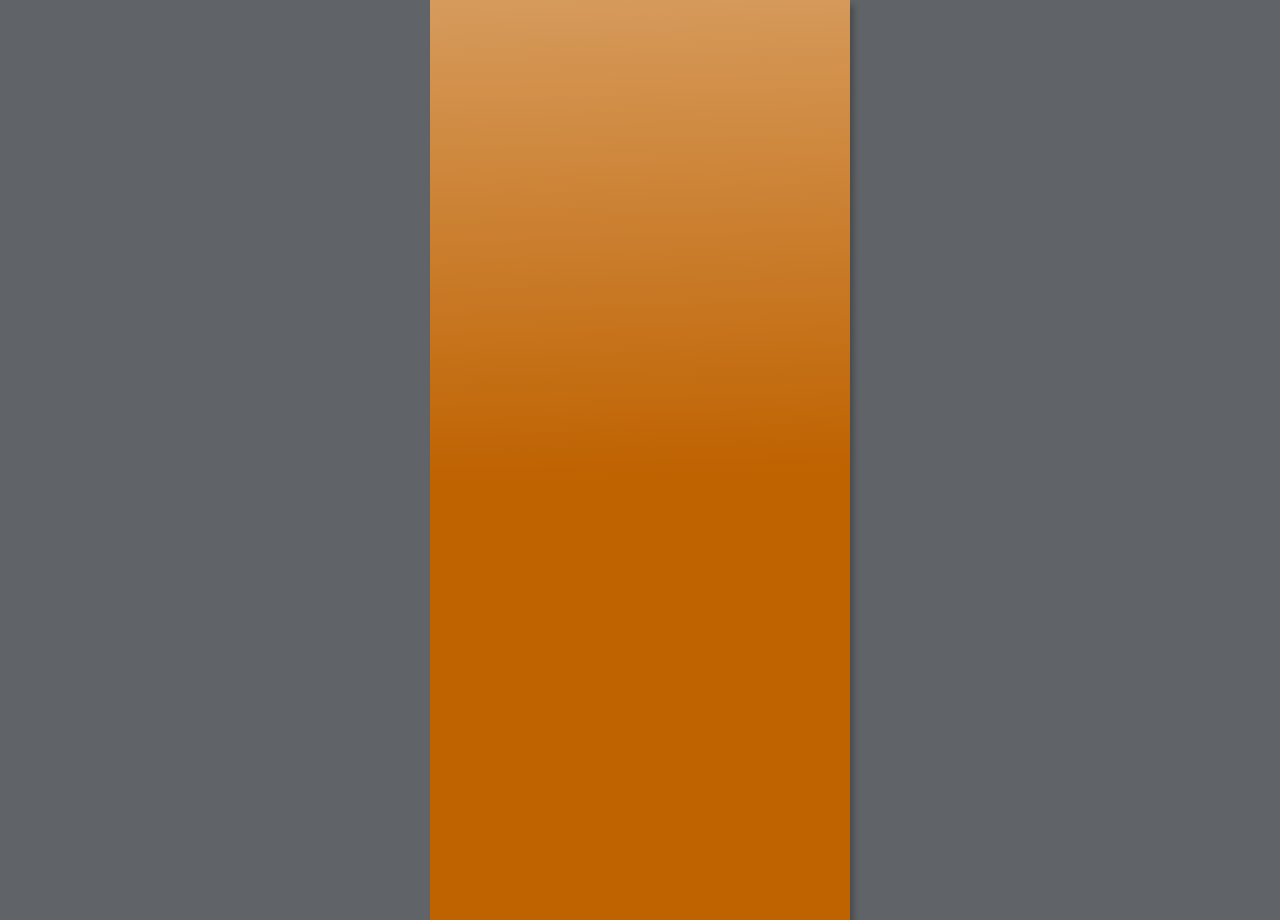
<file: index.htm>
<!DOCTYPE html>
<html lang="en">
<head>
 <meta http-equiv="X-UA-Compatible" content="IE=EDGE"/>
 <meta charset="utf-8"/>
 <meta name="Generator" content="Xara HTML filter v.9.6.0.33"/>
 <meta name="XAR Files" content="index_htm_files/xr_files.txt"/>
 <title>index</title>
 <meta name="viewport" content="width=device-width, initial-scale=1" />
 <link rel="stylesheet" href="index_htm_files/xr_fonts.css"/>
 <script><!--
 if(navigator.userAgent.indexOf('MSIE')!=-1 || navigator.userAgent.indexOf('Trident')!=-1){ document.write('<link rel="stylesheet" href="index_htm_files/xr_fontsie.css"/>');} 
--></script>
 <script>document.documentElement.className="xr_bgh0";</script>
 <link rel="stylesheet" href="index_htm_files/xr_main.css"/>
 <link rel="stylesheet" href="index_htm_files/custom_styles.css"/>
 <link rel="stylesheet" href="index_htm_files/xr_text.css"/>
 <script src="index_htm_files/roe.js"></script>
 <script src="index_htm_files/prs4.js"></script>
 <script>xr_spavert=1;xr_pagegap=4;</script>
 <script src="index_htm_files/jquery.js"></script>
 <link rel="stylesheet" href="index_htm_files/ani.css"/>
 <style>
  #xr_xr {top:0px;}
 </style>
</head>
<body style="background-color:#606468">
<div class="xr_ap" id="xr_xrii"  style="width: 100%; height: 100%; min-width: 420px; min-height: 920px; top:0%; left:0%; overflow:hidden;">
<!--[if gte IE 9]><!-->
<div id="xr_xr" class="xr_noc" style="width: 420px; height: 920px; position:relative; text-align:left; margin:0 auto;" onmousedown="xr_mm(event);">
<!--<![endif]-->
<!--[if lt IE 9]>
<div class="xr_ap" id="xr_xr" style="width: 420px; height: 920px; left:50%; margin-left: -210px; text-align: left; top:0px;">
<![endif]-->
 <script>var xr_xr=document.getElementById("xr_xr");xr_rxc();</script>
<div id="xr_td" class="xr_td">
<div class="xr_app xr_page0 xr_bgn_0_0_0" id="xr_page0" style="height: 920px; left:0px;">
<div id="xr_page_index"></div>
<div class="xr_apb xr_pp" style="width: 419px; height: 920px; top:0px; left:0px; background-color: white; box-shadow: 5px 5px 6px rgba(0,0,0,0.25);"></div>
<div id="xr_xrc1" class="xr_ap xr_xrc" style="width: 420px; height: 920px; overflow:hidden;">
 <span class="xr_ar" style="left:24px;top:2px;width:377px;height:913px; pointer-events: none;background: linear-gradient(1deg, #FFFFFF 50%, #FFDCDC 101%);"></span>
 <span class="xr_ar" style="left:0px;top:0px;width:420px;height:920px; pointer-events: none;background: linear-gradient(178deg, #FFFFFF -92%, #BF6200 52%);"></span>
 <div class="xr_trigo_xr_ce0" style="position:absolute;left:112px;top:339px;width:186px;height:33px;z-index:-1;"></div>
 <div class="xr_ap xr_ac" id="xr_xpxr_2" style="left:0; top:0; visibility: hidden; display: none;">
 <img class="xr_ap" src="index_htm_files/122.png" alt="" title="" style="left:112px;top:339px;width:186px;height:33px;"/>
 </div>
 <div class="xr_trigo_xr_ce1" style="position:absolute;left:112px;top:413px;width:206px;height:75px;z-index:-1;"></div>
 <div class="xr_ap xr_ac" id="xr_xpxr_7" style="left:0; top:0; visibility: hidden; display: none;">
 <div class="xr_txt Normal_text xr_s0" style="position: absolute; left:112px; top:413px; width:206px; height:10px;">
  <span class="xr_tl Normal_text xr_s0" style="top: -48.02px;">for the </span>
  <span class="xr_tl Normal_text xr_s0" style="top: -10.37px;">Anaemic</span>
 </div>
 </div>
 <div class="xr_trigo_xr_ce2" style="position:absolute;left:175px;top:217px;width:77px;height:85px;z-index:-1;"></div>
 <div class="xr_ap xr_ac" id="xr_xpxr_51" style="left:0; top:0; visibility: hidden; display: none;">
 <img class="xr_ap" src="index_htm_files/123.png" alt="" title="" style="left:175px;top:217px;width:77px;height:85px;"/>
 </div>
 <div class="xr_trigo_xr_ce3" style="position:absolute;left:125px;top:485px;width:174px;height:85px;z-index:-1;"></div>
 <div class="xr_ap xr_ac" id="xr_xpxr_56" style="left:0; top:0; visibility: hidden; display: none;">
 <a href="https://gate-keep.github.io/gb/gb.htm" onclick="return(xr_nn());">
  <img class="xr_ap" src="index_htm_files/124.png" alt="Begin Now" title="" onmousemove="xr_mo(this,0,event)" style="left:125px;top:485px;width:174px;height:85px;"/>
 </a>
 </div>
 <div id="xr_xo0"></div>
 <div id="xr_xd0"></div>
</div>
</div>
</div>
</div>
</div >
<!--[if lt IE 7]><script src="index_htm_files/png.js"></script><![endif]-->
<!--[if IE]><script>xr_aeh()</script><![endif]--><!--[if !IE]>--><script>xr_htm();repMobFonts();window.addEventListener('load', xr_aeh, false);</script><!--<![endif]-->
</body>
</html>
</file>
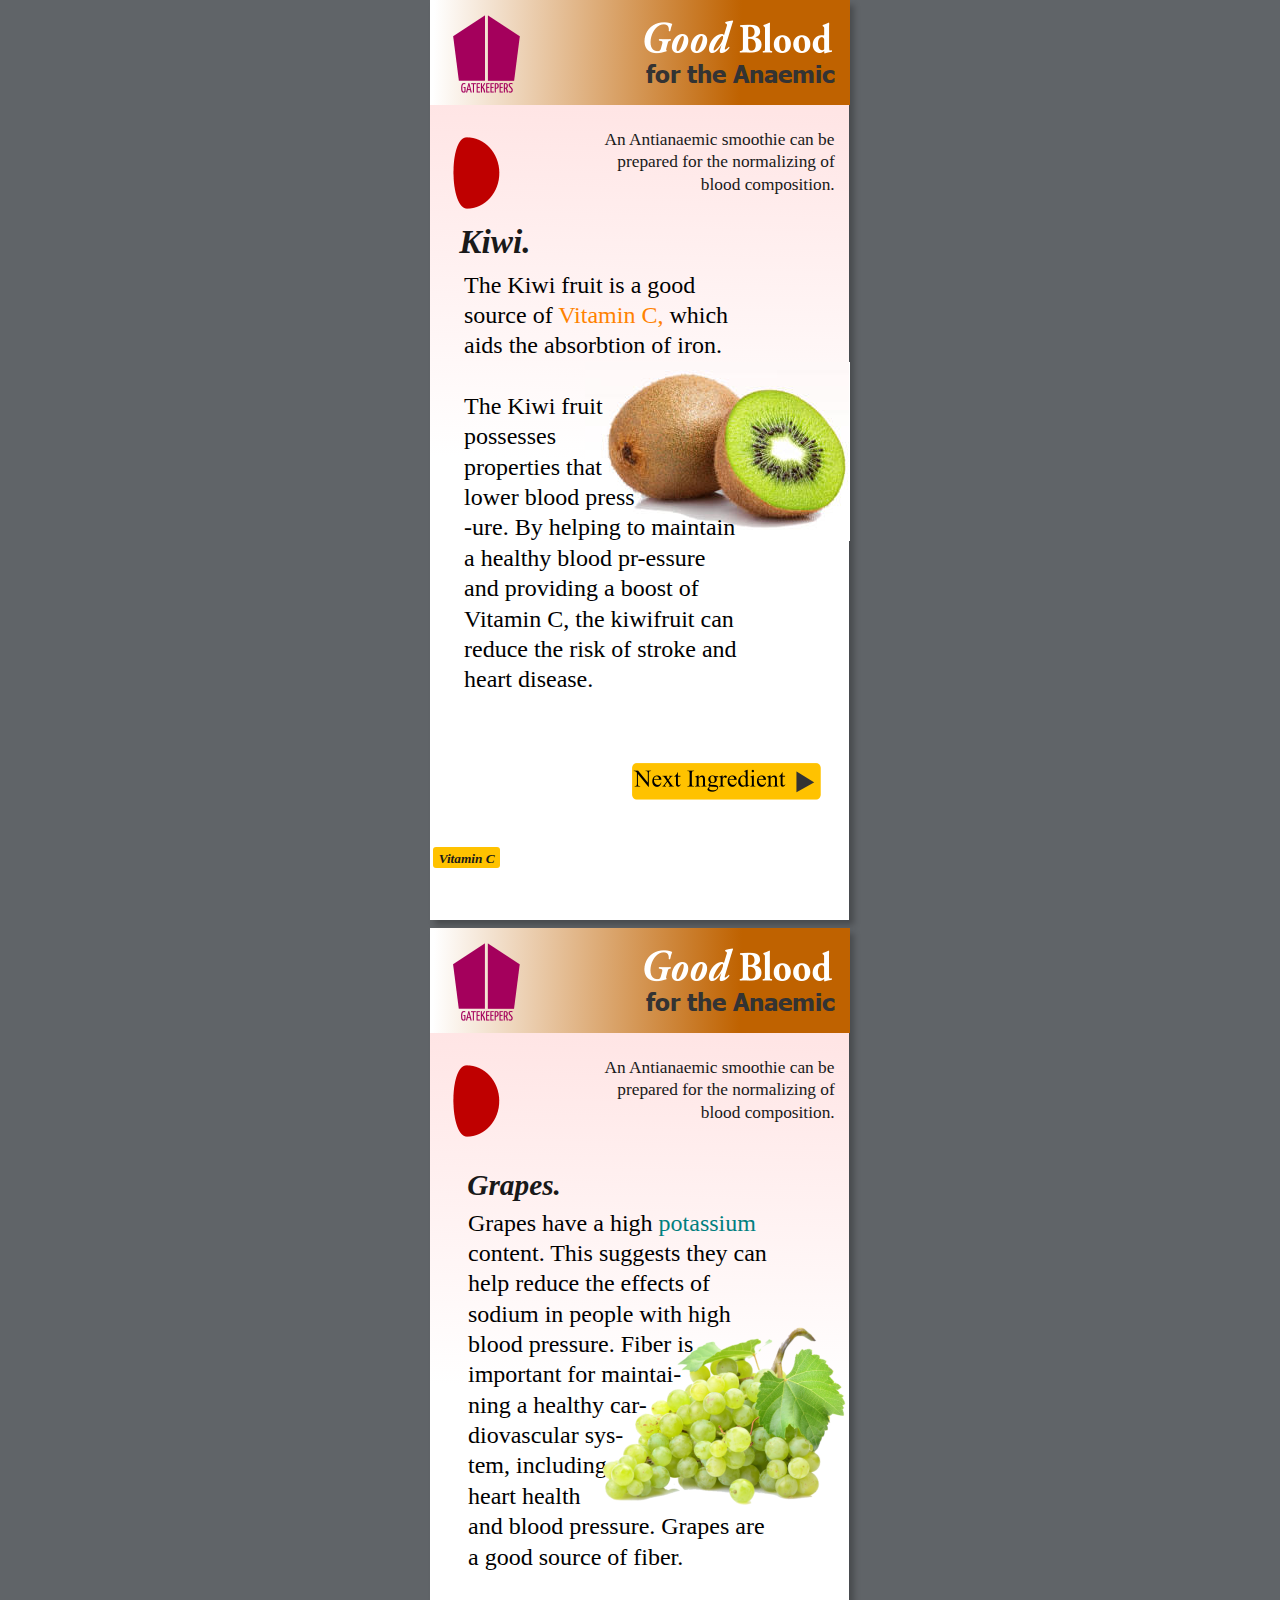
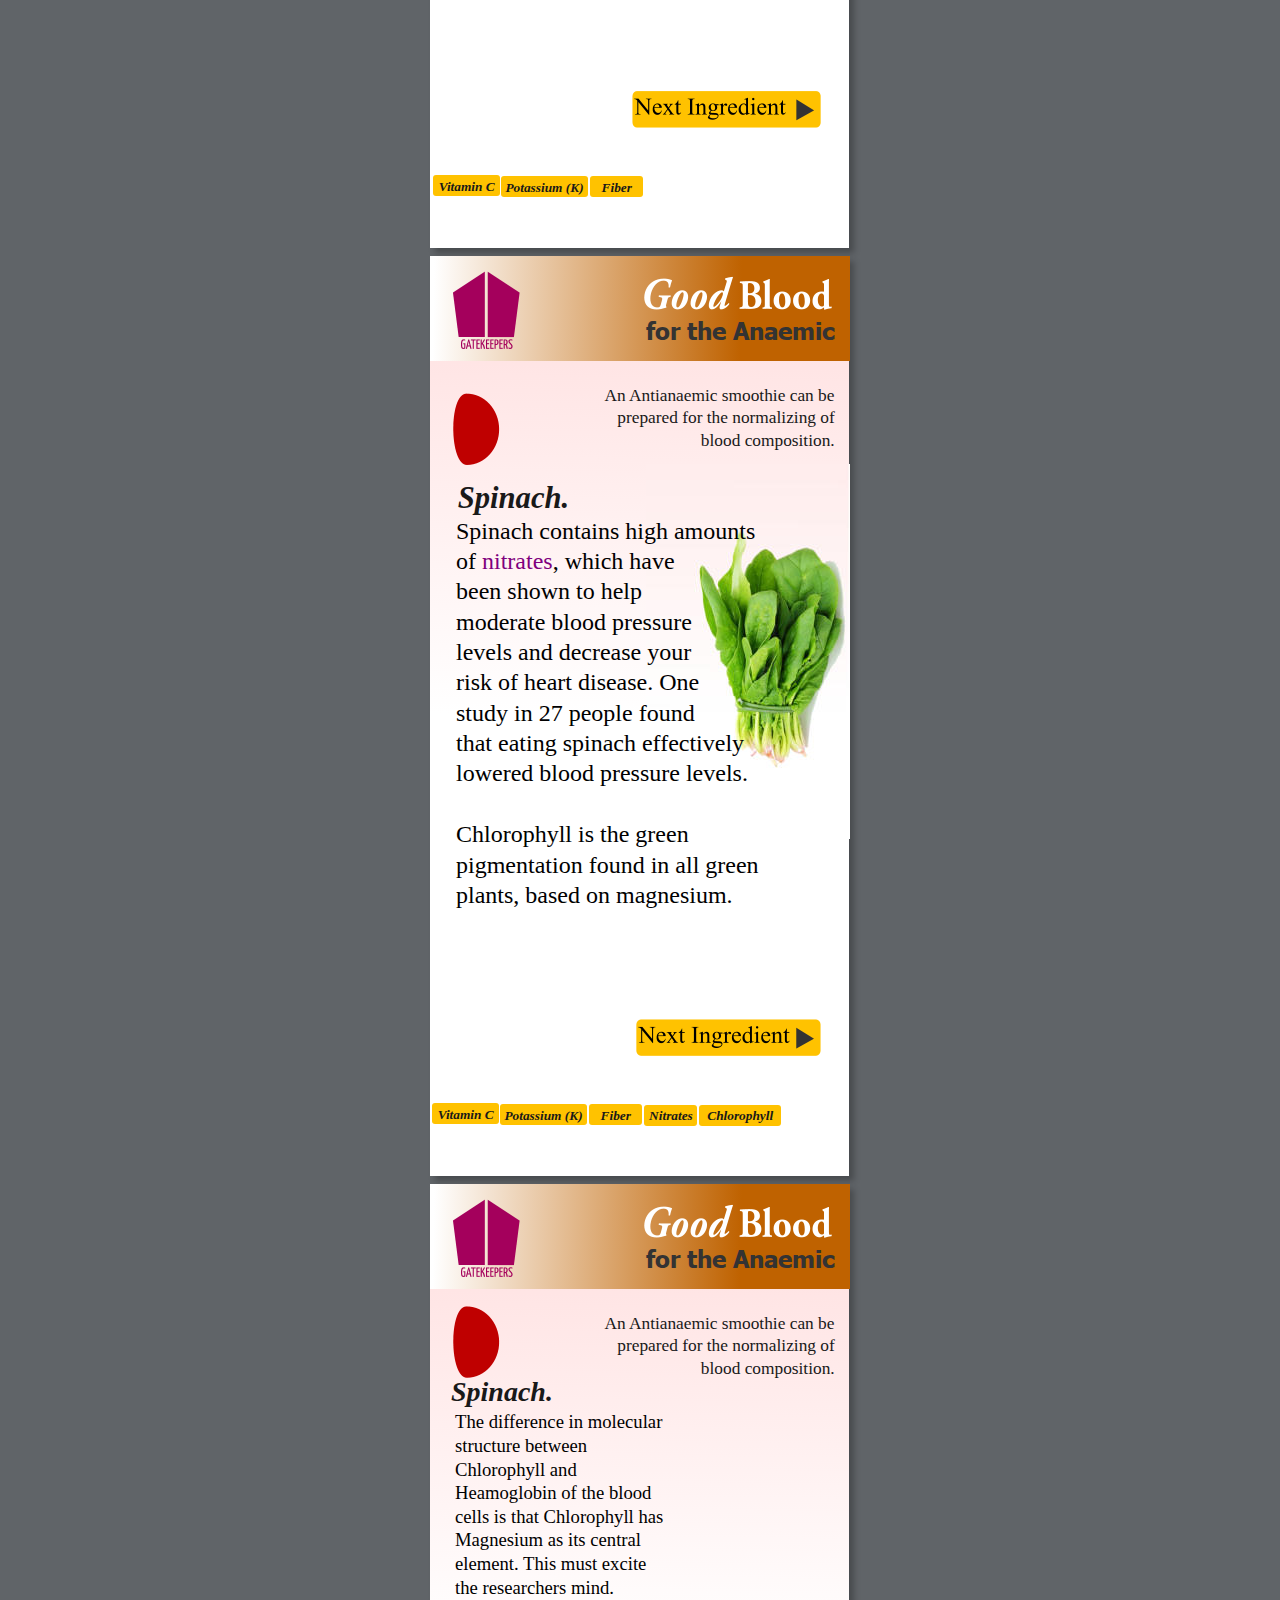
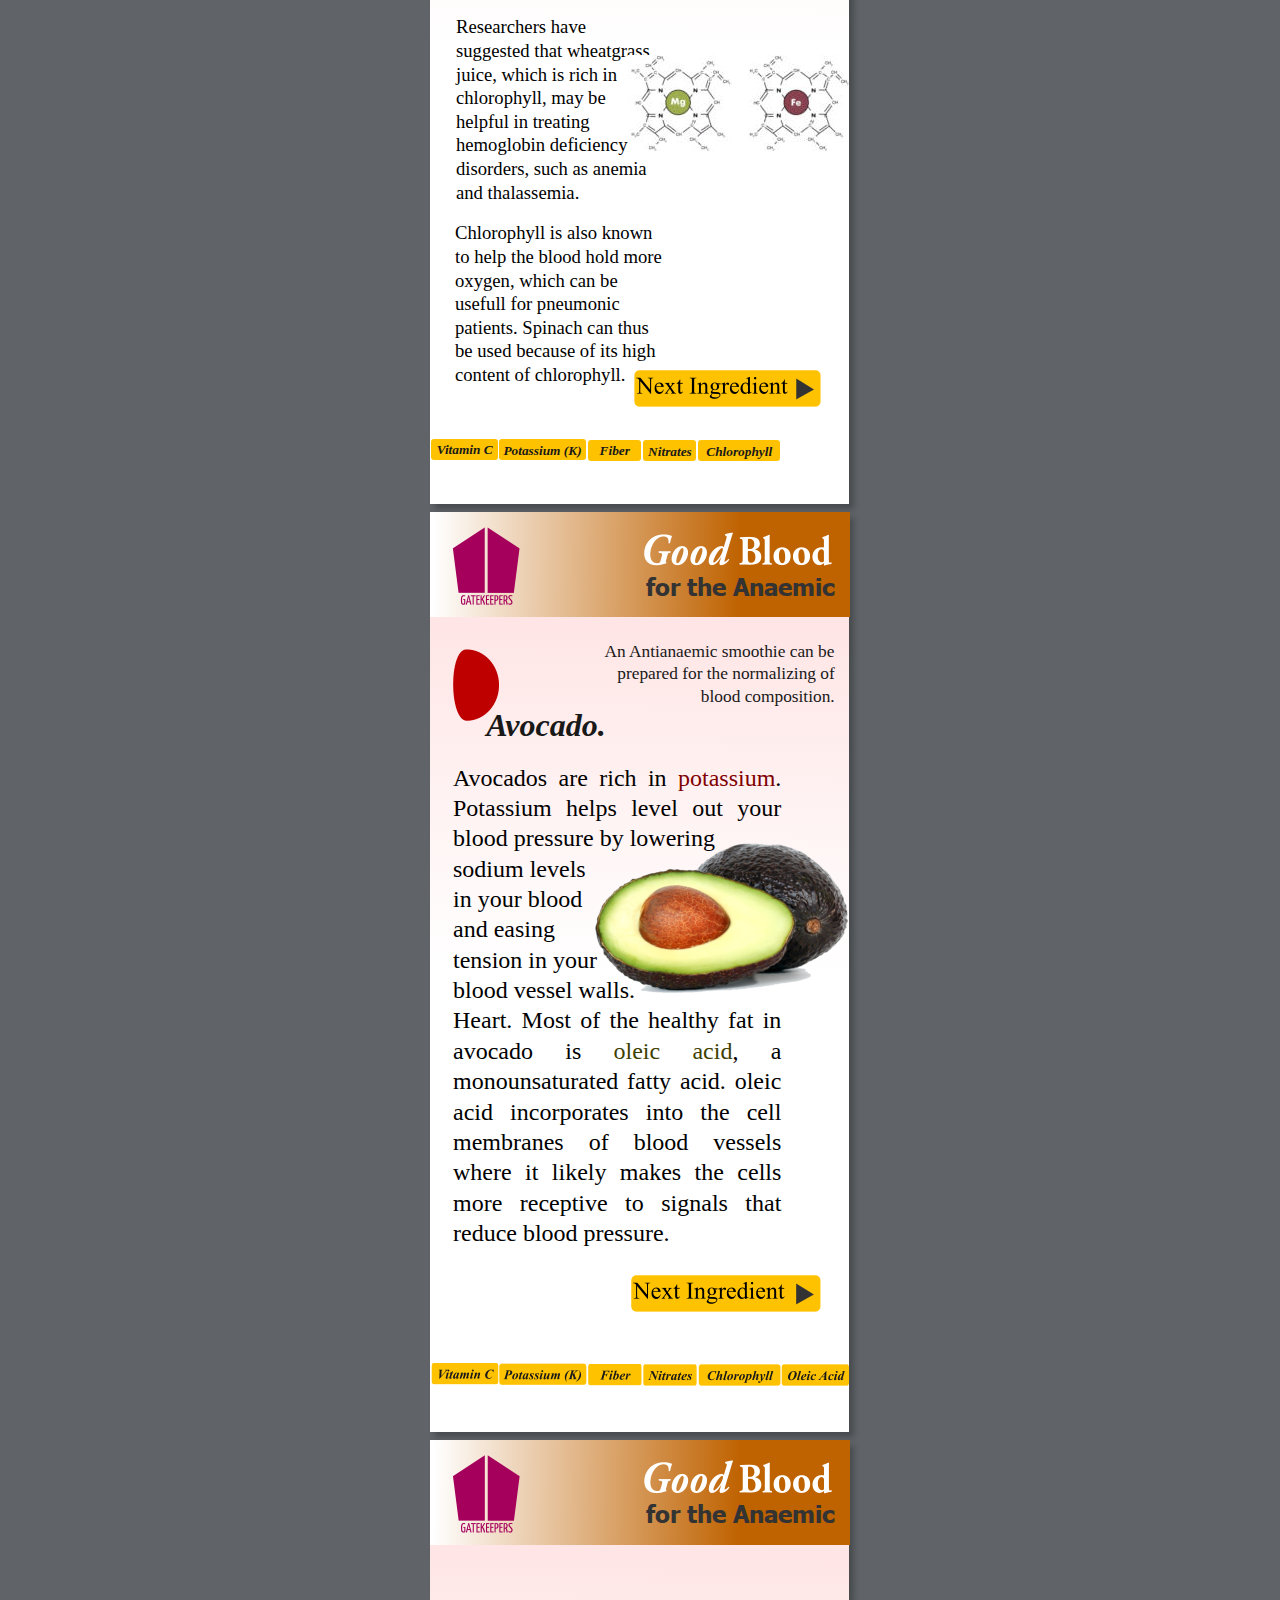
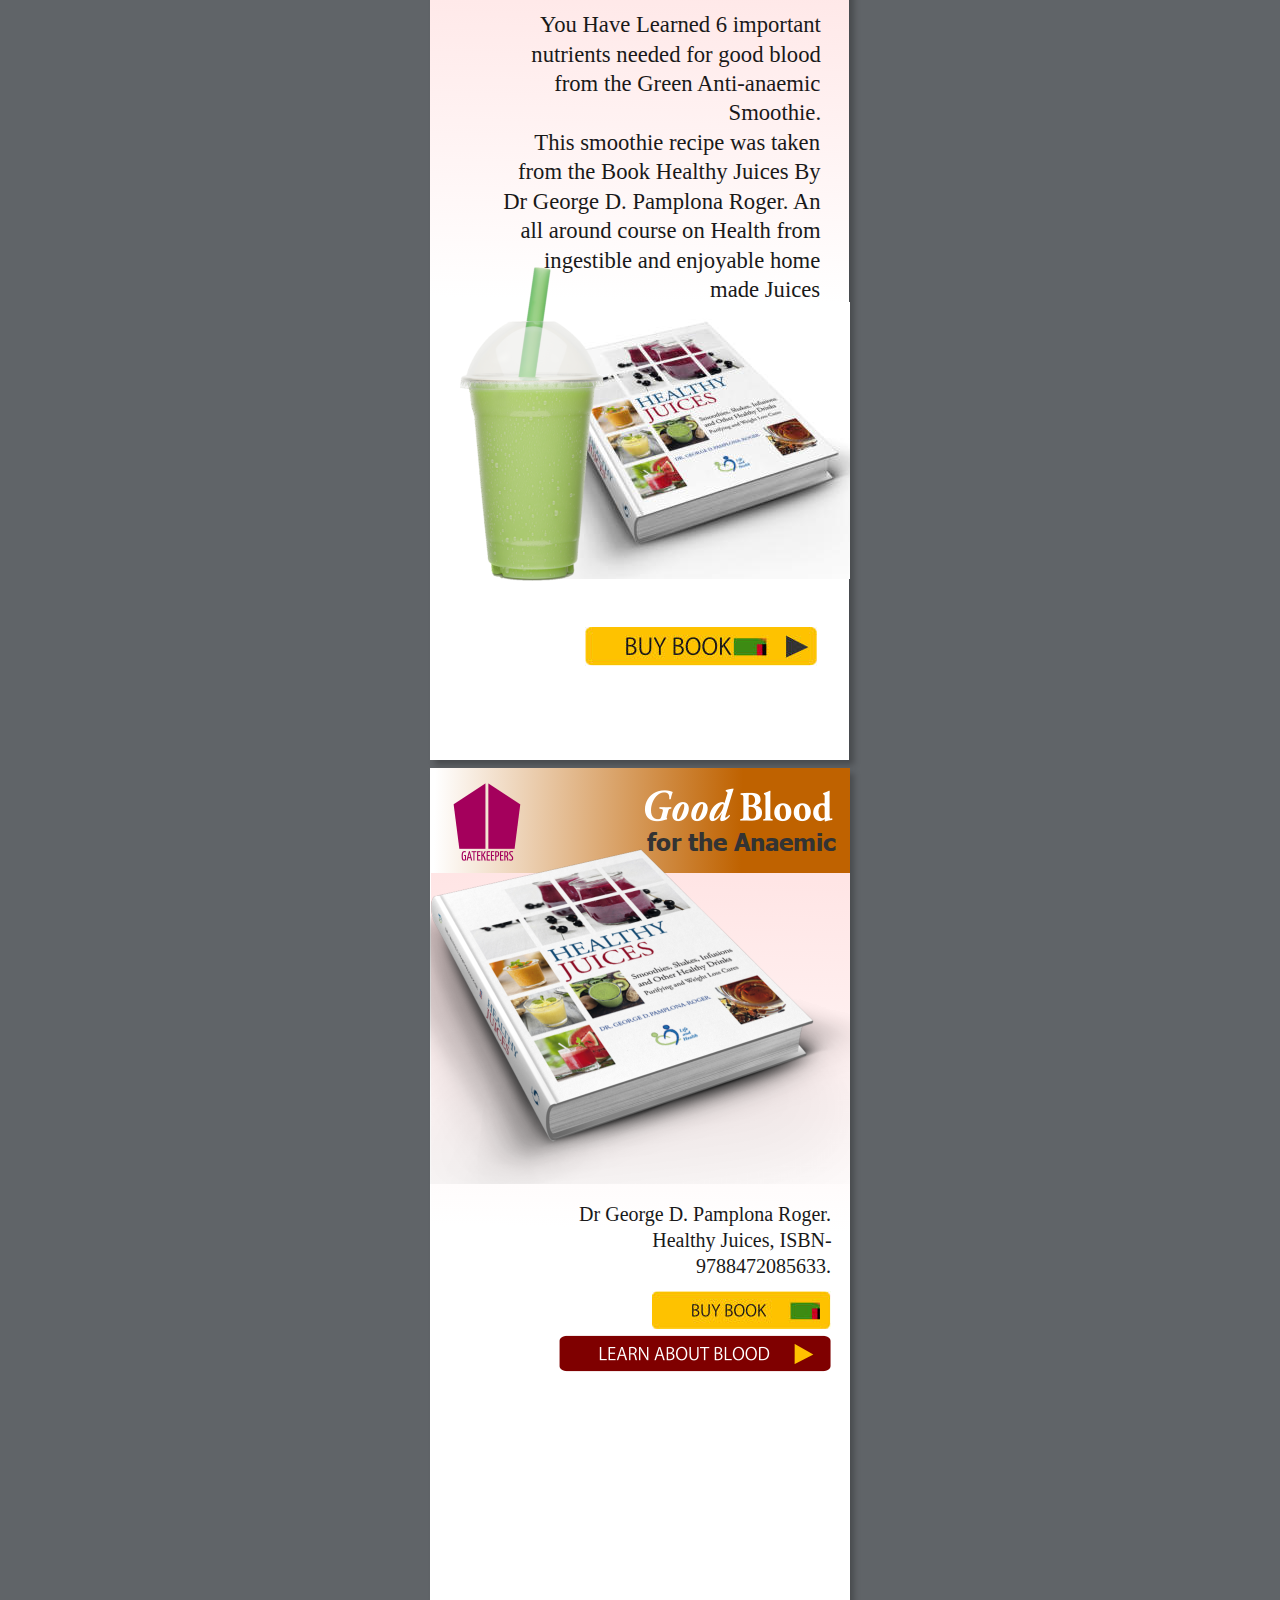
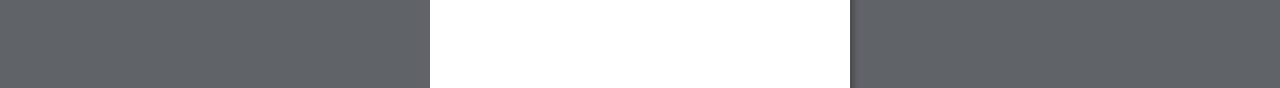
<file: gb/gb.htm>
<!DOCTYPE html>
<html lang="en">
<head>
 <meta http-equiv="X-UA-Compatible" content="IE=EDGE"/>
 <meta charset="utf-8"/>
 <meta name="Generator" content="Xara HTML filter v.9.6.0.33"/>
 <meta name="XAR Files" content="gb_htm_files/xr_files.txt"/>
 <title>gb</title>
 <meta name="viewport" content="width=device-width, initial-scale=1" />
 <link rel="stylesheet" href="gb_htm_files/xr_fonts.css"/>
 <script><!--
 if(navigator.userAgent.indexOf('MSIE')!=-1 || navigator.userAgent.indexOf('Trident')!=-1){ document.write('<link rel="stylesheet" href="gb_htm_files/xr_fontsie.css"/>');} 
 if(navigator.userAgent.indexOf('Android')!=-1){ document.write('<link rel="stylesheet" href="gb_htm_files/xr_fontsrep.css"/>');} 
--></script>
 <script>document.documentElement.className="xr_bgh0";</script>
 <link rel="stylesheet" href="gb_htm_files/xr_main.css"/>
 <link rel="stylesheet" href="gb_htm_files/custom_styles.css"/>
 <link rel="stylesheet" href="gb_htm_files/xr_text.css"/>
 <script>
 <!--
  var xr_bckgx=0,xr_bckgy=0;function xr_rx(){var ww=document.documentElement.clientWidth;
  xr_dx=(ww-parseInt(xr_xr.style.width))/2;
  if(xr_dx<0){xr_dx=0;};
  document.body.style.backgroundPosition=xr_dx+xr_bckgx+"px "+(xr_bckgy+xr_xr.offsetTop)+"px";};
  function xr_nn(){return(true);};function xr_mm(){};
  window.onresize=xr_rx; window.onload=xr_rx;
 -->
</script>
 <script src="gb_htm_files/replaceMobileFonts.js"></script>
 <script>xr_spavert=1;xr_pagegap=4;</script>
 <link rel="stylesheet" href="gb_htm_files/ani.css"/>
 <style>
  #xr_xr {top:0px;}
 </style>
</head>
<body style="background-color:#606468">
<!--[if gte IE 9]><!-->
<div id="xr_xr" class="xr_noc" style="width: 420px; height: 920px; position:relative; text-align:left; margin:0 auto;" onmousedown="xr_mm(event);">
<!--<![endif]-->
<!--[if lt IE 9]>
<div class="xr_ap" id="xr_xr" style="width: 420px; height: 920px; left:50%; margin-left: -210px; text-align: left; top:0px;">
<![endif]-->
 <script>var xr_xr=document.getElementById("xr_xr")</script>
<div id="xr_td" class="xr_td">
<div class="xr_app xr_page0 xr_bgn_0_0_0" id="xr_page0" style="height: 920px; left:0px;">
<div id="xr_page_gb"></div>
<div class="xr_apb xr_pp" style="width: 419px; height: 920px; top:0px; left:0px; background-color: white; box-shadow: 5px 5px 6px rgba(0,0,0,0.25);"></div>
<div id="xr_xrc1" class="xr_ap xr_xrc" style="width: 420px; height: 920px; overflow:hidden;">
 <span class="xr_ar" style="left:0px;top:0px;width:419px;height:920px; pointer-events: none;background: linear-gradient(1deg, #FFFFFF 50%, #FFDCDC 101%);"></span>
 <span class="xr_ar" style="left:0px;top:0px;width:420px;height:105px; pointer-events: none;background: linear-gradient(91deg, #FFFFFF 1%, #BF6200 74%);"></span>
 <img class="xr_ap" src="gb_htm_files/31.png" alt="" title="" style="left:214px;top:20px;width:188px;height:34px;"/>
 <img class="xr_ap" src="gb_htm_files/32.png" alt="" title="" style="left:23px;top:137px;width:47px;height:72px;"/>
 <div class="xr_txt Normal_text xr_s0" style="position: absolute; left:216px; top:82px; width:191px; height:10px;">
  <span class="xr_tl Normal_text xr_s0" style="top: -24.01px;">for the Anaemic</span>
 </div>
 <div class="xr_txt Normal_text xr_s1" style="position: absolute; left:86px; top:145px; width:261px; height:10px;">
  <span class="xr_tr Normal_text xr_s1" style="left: 35.77px; top: -15.25px; width: 287px;">An Antianaemic smoothie can be </span>
  <span class="xr_tr Normal_text xr_s1" style="left: 51.09px; top: 7.27px; width: 272px;">prepared for the normalizing of </span>
  <span class="xr_tr Normal_text xr_s1" style="left: 152.65px; top: 29.8px; width: 166px;">blood composition.</span>
 </div>
<div class="xr_group">
 <img class="xr_ap" src="gb_htm_files/33.jpg" alt="" title="" style="left:155px;top:362px;width:282px;height:179px;"/>
</div>
 <div class="xr_txt Normal_text xr_s2" style="position: absolute; left:34px; top:293px; width:273px; height:10px;">
  <span class="xr_tl Normal_text xr_s3" style="top: -21.39px;">The Kiwi fruit is a good </span>
  <span class="xr_tl Normal_text xr_s2" style="top: 8.97px;"><span class="Normal_text xr_s3" style="">source of </span><span class="Normal_text xr_s4" style="">Vitamin C,</span><span class="Normal_text xr_s3" style=""> which </span></span>
  <span class="xr_tl Normal_text xr_s3" style="top: 39.33px;">aids the absorbtion of iron. </span>
  <span class="xr_tl Normal_text xr_s3" style="top: 100.04px;">The Kiwi fruit </span>
  <span class="xr_tl Normal_text xr_s3" style="top: 130.4px;">possesses </span>
  <span class="xr_tl Normal_text xr_s3" style="top: 160.76px;">properties that </span>
  <span class="xr_tl Normal_text xr_s3" style="top: 191.11px;">lower blood press</span>
  <span class="xr_tl Normal_text xr_s3" style="top: 221.47px;">-ure. By helping to maintain </span>
  <span class="xr_tl Normal_text xr_s3" style="top: 251.83px;">a healthy blood pr-essure </span>
  <span class="xr_tl Normal_text xr_s3" style="top: 282.19px;">and providing a boost of </span>
  <span class="xr_tl Normal_text xr_s3" style="top: 312.54px;">Vitamin C, the kiwifruit can </span>
  <span class="xr_tl Normal_text xr_s3" style="top: 342.9px;">reduce the risk of stroke and </span>
  <span class="xr_tl Normal_text xr_s3" style="top: 373.26px;">heart disease.</span>
 </div>
 <img class="xr_ap" src="gb_htm_files/34.png" alt="" title="" style="left:23px;top:15px;width:67px;height:78px;"/>
 <a href="#xr_page_gb_2" onclick="return(xr_nn());">
  <img class="xr_ap" src="gb_htm_files/129.png" alt="Next Ingredient" title="" style="left:202px;top:763px;width:189px;height:37px;"/>
 </a>
 <div class="xr_txt Normal_text xr_s5" style="position: absolute; left:101px; top:253px; width:69px; height:10px;">
  <span class="xr_tr Normal_text xr_s5" style="left: -78.45px; top: -29.7px; width: 78px;">Kiwi.</span>
 </div>
 <span class="xr_ar" style="left:3px;top:847px;width:67px;height:21px; background-color: #FFC200; border-radius: 3px;"></span>
 <div class="xr_txt xr_s6" style="position: absolute; left:3px; top:863px; width:67px; height:10px;">
  <span class="xr_tc Normal_text xr_s7" style="left: 2.73px; top: -11.88px; width: 62px;">Vitamin C</span>
 </div>
</div>
</div>
<div class="xr_app xr_page1 xr_bgn_1_0_0" id="xr_page1" style="height: 920px; left:0px;">
<div id="xr_page_gb_2"></div>
<div class="xr_apb xr_pp" style="width: 419px; height: 920px; top:0px; left:0px; background-color: white; box-shadow: 5px 5px 6px rgba(0,0,0,0.25);"></div>
<div id="xr_xrc2" class="xr_ap xr_xrc" style="width: 420px; height: 920px; overflow:hidden;">
 <span class="xr_ar" style="left:0px;top:0px;width:419px;height:920px; pointer-events: none;background: linear-gradient(1deg, #FFFFFF 50%, #FFDCDC 101%);"></span>
 <span class="xr_ar" style="left:0px;top:0px;width:420px;height:105px; pointer-events: none;background: linear-gradient(91deg, #FFFFFF 1%, #BF6200 74%);"></span>
 <img class="xr_ap" src="gb_htm_files/37.png" alt="" title="" style="left:214px;top:20px;width:188px;height:34px;"/>
 <img class="xr_ap" src="gb_htm_files/38.png" alt="" title="" style="left:23px;top:137px;width:47px;height:72px;"/>
 <div class="xr_txt Normal_text xr_s0" style="position: absolute; left:216px; top:82px; width:191px; height:10px;">
  <span class="xr_tl Normal_text xr_s0" style="top: -24.01px;">for the Anaemic</span>
 </div>
 <div class="xr_txt Normal_text xr_s1" style="position: absolute; left:86px; top:145px; width:261px; height:10px;">
  <span class="xr_tr Normal_text xr_s1" style="left: 35.77px; top: -15.25px; width: 287px;">An Antianaemic smoothie can be </span>
  <span class="xr_tr Normal_text xr_s1" style="left: 51.09px; top: 7.27px; width: 272px;">prepared for the normalizing of </span>
  <span class="xr_tr Normal_text xr_s1" style="left: 152.65px; top: 29.8px; width: 166px;">blood composition.</span>
 </div>
 <img class="xr_ap" src="gb_htm_files/39.png" alt="" title="" style="left:23px;top:15px;width:67px;height:78px;"/>
 <a href="#xr_page_gb_3" onclick="return(xr_nn());">
  <img class="xr_ap" src="gb_htm_files/133.png" alt="Next Ingredient" title="" style="left:202px;top:763px;width:189px;height:37px;"/>
 </a>
 <div class="xr_txt Normal_text xr_s2" style="position: absolute; left:38px; top:303px; width:299px; height:10px;">
  <span class="xr_tl Normal_text xr_s2" style="top: -21.39px;"><span class="Normal_text xr_s3" style="">Grapes have a high </span><span class="Normal_text xr_s8" style="">potassium </span></span>
  <span class="xr_tl Normal_text xr_s3" style="top: 8.97px;">content. This suggests they can </span>
  <span class="xr_tl Normal_text xr_s3" style="top: 39.33px;">help reduce the effects of </span>
  <span class="xr_tl Normal_text xr_s3" style="top: 69.69px;">sodium in people with high </span>
  <span class="xr_tl Normal_text xr_s3" style="top: 100.04px;">blood pressure. Fiber is </span>
  <span class="xr_tl Normal_text xr_s3" style="top: 130.4px;">important for maintai-</span>
  <span class="xr_tl Normal_text xr_s3" style="top: 160.76px;">ning a healthy car-</span>
  <span class="xr_tl Normal_text xr_s3" style="top: 191.11px;">diovascular sys-</span>
  <span class="xr_tl Normal_text xr_s3" style="top: 221.47px;">tem, including</span>
  <span class="xr_tl Normal_text xr_s3" style="top: 251.83px;">heart health </span>
  <span class="xr_tl Normal_text xr_s3" style="top: 282.19px;">and blood pressure. Grapes are </span>
  <span class="xr_tl Normal_text xr_s3" style="top: 312.54px;">a good source of fiber.</span>
 </div>
 <div class="xr_txt Normal_text xr_s9" style="position: absolute; left:131px; top:267px; width:89px; height:10px;">
  <span class="xr_tr Normal_text xr_s9" style="left: -103.07px; top: -26.14px; width: 103px;">Grapes.</span>
 </div>
 <img class="xr_ap" src="gb_htm_files/42.png" alt="" title="" style="left:152px;top:394px;width:269px;height:190px;"/>
 <span class="xr_ar" style="left:3px;top:847px;width:67px;height:21px; background-color: #FFC200; border-radius: 3px;"></span>
 <div class="xr_txt xr_s6" style="position: absolute; left:3px; top:863px; width:67px; height:10px;">
  <span class="xr_tc Normal_text xr_s7" style="left: 2.73px; top: -11.88px; width: 62px;">Vitamin C</span>
 </div>
 <span class="xr_ar" style="left:71px;top:848px;width:87px;height:21px; background-color: #FFC200; border-radius: 3px;"></span>
 <div class="xr_txt xr_s6" style="position: absolute; left:71px; top:864px; width:87px; height:10px;">
  <span class="xr_tc Normal_text xr_s7" style="left: 0.53px; top: -11.88px; width: 86px;">Potassium (K)</span>
 </div>
 <span class="xr_ar" style="left:160px;top:848px;width:53px;height:21px; background-color: #FFC200; border-radius: 3px;"></span>
 <div class="xr_txt xr_s6" style="position: absolute; left:160px; top:864px; width:53px; height:10px;">
  <span class="xr_tc Normal_text xr_s7" style="left: 10.3px; top: -11.88px; width: 33px;">Fiber</span>
 </div>
</div>
</div>
<div class="xr_app xr_page2 xr_bgn_2_0_0" id="xr_page2" style="height: 920px; left:0px;">
<div id="xr_page_gb_3"></div>
<div class="xr_apb xr_pp" style="width: 419px; height: 920px; top:0px; left:0px; background-color: white; box-shadow: 5px 5px 6px rgba(0,0,0,0.25);"></div>
<div id="xr_xrc3" class="xr_ap xr_xrc" style="width: 420px; height: 920px; overflow:hidden;">
 <span class="xr_ar" style="left:0px;top:1px;width:419px;height:920px; pointer-events: none;background: linear-gradient(1deg, #FFFFFF 50%, #FFDCDC 101%);"></span>
 <span class="xr_ar" style="left:0px;top:0px;width:420px;height:105px; pointer-events: none;background: linear-gradient(91deg, #FFFFFF 1%, #BF6200 74%);"></span>
 <img class="xr_ap" src="gb_htm_files/43.png" alt="" title="" style="left:214px;top:20px;width:188px;height:34px;"/>
 <img class="xr_ap" src="gb_htm_files/44.png" alt="" title="" style="left:23px;top:137px;width:47px;height:72px;"/>
 <div class="xr_txt Normal_text xr_s0" style="position: absolute; left:216px; top:83px; width:191px; height:10px;">
  <span class="xr_tl Normal_text xr_s0" style="top: -24.01px;">for the Anaemic</span>
 </div>
 <div class="xr_txt Normal_text xr_s1" style="position: absolute; left:86px; top:145px; width:261px; height:10px;">
  <span class="xr_tr Normal_text xr_s1" style="left: 35.77px; top: -15.25px; width: 287px;">An Antianaemic smoothie can be </span>
  <span class="xr_tr Normal_text xr_s1" style="left: 51.09px; top: 7.27px; width: 272px;">prepared for the normalizing of </span>
  <span class="xr_tr Normal_text xr_s1" style="left: 152.65px; top: 29.8px; width: 166px;">blood composition.</span>
 </div>
 <img class="xr_ap" src="gb_htm_files/45.png" alt="" title="" style="left:22px;top:15px;width:68px;height:78px;"/>
 <a href="#xr_page_gb_4" onclick="return(xr_nn());">
  <img class="xr_ap" src="gb_htm_files/138.png" alt="Next Ingredient" title="" style="left:206px;top:763px;width:185px;height:37px;"/>
 </a>
 <img class="xr_ap" src="gb_htm_files/72.jpg" alt="" title="" style="left:216px;top:208px;width:255px;height:375px;"/>
 <div class="xr_txt Normal_text xr_s10" style="position: absolute; left:139px; top:252px; width:109px; height:10px;">
  <span class="xr_tr Normal_text xr_s10" style="left: -122.79px; top: -27.33px; width: 123px;">Spinach.</span>
 </div>
 <div class="xr_txt Normal_text xr_s2" style="position: absolute; left:26px; top:283px; width:303px; height:10px;">
  <span class="xr_tl Normal_text xr_s3" style="top: -21.39px;">Spinach contains high amounts </span>
  <span class="xr_tl Normal_text xr_s2" style="top: 8.97px;"><span class="Normal_text xr_s3" style="">of </span><span class="Normal_text xr_s11" style="">nitrates</span><span class="Normal_text xr_s3" style="">, which have </span></span>
  <span class="xr_tl Normal_text xr_s3" style="top: 39.33px;">been shown to help </span>
  <span class="xr_tl Normal_text xr_s3" style="top: 69.69px;">moderate blood pressure </span>
  <span class="xr_tl Normal_text xr_s3" style="top: 100.04px;">levels and decrease your </span>
  <span class="xr_tl Normal_text xr_s3" style="top: 130.4px;">risk of heart disease. One </span>
  <span class="xr_tl Normal_text xr_s3" style="top: 160.76px;">study in 27 people found </span>
  <span class="xr_tl Normal_text xr_s3" style="top: 191.11px;">that eating spinach effectively </span>
  <span class="xr_tl Normal_text xr_s3" style="top: 221.47px;">lowered blood pressure levels. </span>
  <span class="xr_tl Normal_text xr_s3" style="top: 282.19px;">Chlorophyll is the green </span>
  <span class="xr_tl Normal_text xr_s3" style="top: 312.54px;">pigmentation found in all green </span>
  <span class="xr_tl Normal_text xr_s3" style="top: 342.9px;">plants, based on magnesium.</span>
 </div>
 <span class="xr_ar" style="left:2px;top:847px;width:67px;height:21px; background-color: #FFC200; border-radius: 3px;"></span>
 <div class="xr_txt xr_s6" style="position: absolute; left:2px; top:863px; width:67px; height:10px;">
  <span class="xr_tc Normal_text xr_s7" style="left: 2.73px; top: -11.88px; width: 62px;">Vitamin C</span>
 </div>
 <span class="xr_ar" style="left:70px;top:848px;width:87px;height:21px; background-color: #FFC200; border-radius: 3px;"></span>
 <div class="xr_txt xr_s6" style="position: absolute; left:70px; top:864px; width:87px; height:10px;">
  <span class="xr_tc Normal_text xr_s7" style="left: 0.53px; top: -11.88px; width: 86px;">Potassium (K)</span>
 </div>
 <span class="xr_ar" style="left:159px;top:848px;width:53px;height:21px; background-color: #FFC200; border-radius: 3px;"></span>
 <div class="xr_txt xr_s6" style="position: absolute; left:159px; top:864px; width:53px; height:10px;">
  <span class="xr_tc Normal_text xr_s7" style="left: 10.3px; top: -11.88px; width: 33px;">Fiber</span>
 </div>
 <span class="xr_ar" style="left:214px;top:849px;width:53px;height:21px; background-color: #FFC200; border-radius: 3px;"></span>
 <div class="xr_txt xr_s6" style="position: absolute; left:214px; top:864px; width:53px; height:10px;">
  <span class="xr_tc Normal_text xr_s7" style="left: 2.96px; top: -11.88px; width: 48px;">Nitrates</span>
 </div>
 <span class="xr_ar" style="left:269px;top:849px;width:82px;height:21px; background-color: #FFC200; border-radius: 3px;"></span>
 <div class="xr_txt xr_s6" style="position: absolute; left:269px; top:864px; width:82px; height:10px;">
  <span class="xr_tc Normal_text xr_s7" style="left: 4.73px; top: -11.88px; width: 73px;">Chlorophyll</span>
 </div>
</div>
</div>
<div class="xr_app xr_page3 xr_bgn_3_0_0" id="xr_page3" style="height: 920px; left:0px;">
<div id="xr_page_gb_4"></div>
<div class="xr_apb xr_pp" style="width: 419px; height: 920px; top:0px; left:0px; background-color: white; box-shadow: 5px 5px 6px rgba(0,0,0,0.25);"></div>
<div id="xr_xrc4" class="xr_ap xr_xrc" style="width: 420px; height: 920px; overflow:hidden;">
 <span class="xr_ar" style="left:0px;top:1px;width:419px;height:920px; pointer-events: none;background: linear-gradient(1deg, #FFFFFF 50%, #FFDCDC 101%);"></span>
 <span class="xr_ar" style="left:0px;top:0px;width:420px;height:105px; pointer-events: none;background: linear-gradient(91deg, #FFFFFF 1%, #BF6200 74%);"></span>
 <img class="xr_ap" src="gb_htm_files/49.png" alt="" title="" style="left:214px;top:20px;width:188px;height:34px;"/>
 <img class="xr_ap" src="gb_htm_files/50.png" alt="" title="" style="left:23px;top:122px;width:47px;height:72px;"/>
 <div class="xr_txt Normal_text xr_s0" style="position: absolute; left:216px; top:83px; width:191px; height:10px;">
  <span class="xr_tl Normal_text xr_s0" style="top: -24.01px;">for the Anaemic</span>
 </div>
 <div class="xr_txt Normal_text xr_s1" style="position: absolute; left:86px; top:145px; width:261px; height:10px;">
  <span class="xr_tr Normal_text xr_s1" style="left: 35.77px; top: -15.25px; width: 287px;">An Antianaemic smoothie can be </span>
  <span class="xr_tr Normal_text xr_s1" style="left: 51.09px; top: 7.27px; width: 272px;">prepared for the normalizing of </span>
  <span class="xr_tr Normal_text xr_s1" style="left: 152.65px; top: 29.8px; width: 166px;">blood composition.</span>
 </div>
 <img class="xr_ap" src="gb_htm_files/51.png" alt="" title="" style="left:23px;top:15px;width:67px;height:78px;"/>
 <a href="#xr_page_gb_5" onclick="return(xr_nn());">
  <img class="xr_ap" src="gb_htm_files/143.png" alt="Next Ingredient" title="" style="left:204px;top:786px;width:187px;height:37px;"/>
 </a>
 <div class="xr_txt Normal_text xr_s12" style="position: absolute; left:123px; top:217px; width:100px; height:10px;">
  <span class="xr_tr Normal_text xr_s12" style="left: -112.12px; top: -24.95px; width: 112px;">Spinach.</span>
 </div>
 <div class="xr_txt Normal_text xr_s13" style="position: absolute; left:25px; top:244px; width:208px; height:10px;">
  <span class="xr_tl Normal_text xr_s13" style="top: -16.63px;">The difference in molecular </span>
  <span class="xr_tl Normal_text xr_s13" style="top: 6.98px;">structure between </span>
  <span class="xr_tl Normal_text xr_s13" style="top: 30.59px;">Chlorophyll and </span>
  <span class="xr_tl Normal_text xr_s13" style="top: 54.2px;">Heamoglobin of the blood </span>
  <span class="xr_tl Normal_text xr_s13" style="top: 77.81px;">cells is that Chlorophyll has </span>
  <span class="xr_tl Normal_text xr_s13" style="top: 101.42px;">Magnesium as its central </span>
  <span class="xr_tl Normal_text xr_s13" style="top: 125.03px;">element. This must excite </span>
  <span class="xr_tl Normal_text xr_s13" style="top: 148.64px;">the researchers mind.  </span>
 </div>
 <div class="xr_txt Normal_text xr_s13" style="position: absolute; left:26px; top:449px; width:202px; height:10px;">
  <span class="xr_tl Normal_text xr_s13" style="top: -16.63px;">Researchers have </span>
  <span class="xr_tl Normal_text xr_s13" style="top: 6.98px;">suggested that wheatgrass </span>
  <span class="xr_tl Normal_text xr_s13" style="top: 30.59px;">juice, which is rich in </span>
  <span class="xr_tl Normal_text xr_s13" style="top: 54.2px;">chlorophyll, may be  </span>
  <span class="xr_tl Normal_text xr_s13" style="top: 77.81px;">helpful in treating </span>
  <span class="xr_tl Normal_text xr_s13" style="top: 101.42px;">hemoglobin deficiency </span>
  <span class="xr_tl Normal_text xr_s13" style="top: 125.03px;">disorders, such as anemia </span>
  <span class="xr_tl Normal_text xr_s13" style="top: 148.64px;">and thalassemia.</span>
 </div>
 <div class="xr_txt Normal_text xr_s13" style="position: absolute; left:25px; top:655px; width:206px; height:10px;">
  <span class="xr_tl Normal_text xr_s13" style="top: -16.63px;">Chlorophyll is also known </span>
  <span class="xr_tl Normal_text xr_s13" style="top: 6.98px;">to help the blood hold more </span>
  <span class="xr_tl Normal_text xr_s13" style="top: 30.59px;">oxygen, which can be </span>
  <span class="xr_tl Normal_text xr_s13" style="top: 54.2px;">usefull for pneumonic </span>
  <span class="xr_tl Normal_text xr_s13" style="top: 77.81px;">patients. Spinach can thus </span>
  <span class="xr_tl Normal_text xr_s13" style="top: 101.42px;">be used because of its high </span>
  <span class="xr_tl Normal_text xr_s13" style="top: 125.03px;">content of chlorophyll.</span>
 </div>
 <img class="xr_ap" src="gb_htm_files/54.jpg" alt="" title="" style="left:198px;top:471px;width:221px;height:107px;"/>
 <span class="xr_ar" style="left:1px;top:855px;width:67px;height:21px; background-color: #FFC200; border-radius: 3px;"></span>
 <div class="xr_txt xr_s6" style="position: absolute; left:1px; top:870px; width:67px; height:10px;">
  <span class="xr_tc Normal_text xr_s7" style="left: 2.73px; top: -11.88px; width: 62px;">Vitamin C</span>
 </div>
 <span class="xr_ar" style="left:69px;top:855px;width:87px;height:21px; background-color: #FFC200; border-radius: 3px;"></span>
 <div class="xr_txt xr_s6" style="position: absolute; left:69px; top:871px; width:87px; height:10px;">
  <span class="xr_tc Normal_text xr_s7" style="left: 0.53px; top: -11.88px; width: 86px;">Potassium (K)</span>
 </div>
 <span class="xr_ar" style="left:158px;top:856px;width:53px;height:21px; background-color: #FFC200; border-radius: 3px;"></span>
 <div class="xr_txt xr_s6" style="position: absolute; left:158px; top:871px; width:53px; height:10px;">
  <span class="xr_tc Normal_text xr_s7" style="left: 10.3px; top: -11.88px; width: 33px;">Fiber</span>
 </div>
 <span class="xr_ar" style="left:213px;top:856px;width:53px;height:21px; background-color: #FFC200; border-radius: 3px;"></span>
 <div class="xr_txt xr_s6" style="position: absolute; left:213px; top:872px; width:53px; height:10px;">
  <span class="xr_tc Normal_text xr_s7" style="left: 2.96px; top: -11.88px; width: 48px;">Nitrates</span>
 </div>
 <span class="xr_ar" style="left:268px;top:856px;width:82px;height:21px; background-color: #FFC200; border-radius: 3px;"></span>
 <div class="xr_txt xr_s6" style="position: absolute; left:268px; top:872px; width:82px; height:10px;">
  <span class="xr_tc Normal_text xr_s7" style="left: 4.73px; top: -11.88px; width: 73px;">Chlorophyll</span>
 </div>
</div>
</div>
<div class="xr_app xr_page4 xr_bgn_4_0_0" id="xr_page4" style="height: 920px; left:0px;">
<div id="xr_page_gb_5"></div>
<div class="xr_apb xr_pp" style="width: 419px; height: 920px; top:0px; left:0px; background-color: white; box-shadow: 5px 5px 6px rgba(0,0,0,0.25);"></div>
<div id="xr_xrc5" class="xr_ap xr_xrc" style="width: 420px; height: 920px; overflow:hidden;">
 <span class="xr_ar" style="left:0px;top:0px;width:419px;height:920px; pointer-events: none;background: linear-gradient(1deg, #FFFFFF 50%, #FFDCDC 101%);"></span>
 <span class="xr_ar" style="left:0px;top:0px;width:420px;height:105px; pointer-events: none;background: linear-gradient(91deg, #FFFFFF 1%, #BF6200 74%);"></span>
 <img class="xr_ap" src="gb_htm_files/56.png" alt="" title="" style="left:214px;top:20px;width:188px;height:34px;"/>
 <img class="xr_ap" src="gb_htm_files/57.png" alt="" title="" style="left:23px;top:137px;width:46px;height:72px;"/>
 <div class="xr_txt Normal_text xr_s0" style="position: absolute; left:216px; top:83px; width:191px; height:10px;">
  <span class="xr_tl Normal_text xr_s0" style="top: -24.01px;">for the Anaemic</span>
 </div>
 <div class="xr_txt Normal_text xr_s1" style="position: absolute; left:86px; top:145px; width:261px; height:10px;">
  <span class="xr_tr Normal_text xr_s1" style="left: 35.77px; top: -15.25px; width: 287px;">An Antianaemic smoothie can be </span>
  <span class="xr_tr Normal_text xr_s1" style="left: 51.09px; top: 7.27px; width: 272px;">prepared for the normalizing of </span>
  <span class="xr_tr Normal_text xr_s1" style="left: 152.65px; top: 29.8px; width: 166px;">blood composition.</span>
 </div>
 <img class="xr_ap" src="gb_htm_files/58.png" alt="" title="" style="left:22px;top:15px;width:68px;height:78px;"/>
 <a href="#xr_page_gb_6" onclick="return(xr_nn());">
  <img class="xr_ap" src="gb_htm_files/148.png" alt="Next Ingredient" title="" style="left:201px;top:763px;width:190px;height:37px;"/>
 </a>
 <div class="xr_txt Normal_text xr_s2" style="position: absolute; left:23px; top:274px; width:329px; height:10px;">
  <span class="xr_tl Normal_text xr_s2" style="top: -21.39px;"><span class="Normal_text xr_s3" style="">Avocados</span></span>
  <span class="xr_tl Normal_text xr_s2" style="left: 105.57px; top: -21.39px;"><span class="Normal_text xr_s3" style="">are</span></span>
  <span class="xr_tl Normal_text xr_s2" style="left: 146.24px; top: -21.39px;"><span class="Normal_text xr_s3" style="">rich</span></span>
  <span class="xr_tl Normal_text xr_s2" style="left: 194.93px; top: -21.39px;"><span class="Normal_text xr_s3" style="">in</span></span>
  <span class="xr_tl Normal_text xr_s2" style="left: 224.98px; top: -21.39px;"><span class="Normal_text xr_s14" style="">potassium</span></span>
  <span class="xr_tl Normal_text xr_s2" style="left: 322.31px; top: -21.39px;"><span class="Normal_text xr_s3" style="">. </span></span>
  <span class="xr_tl Normal_text xr_s3" style="top: 8.97px;">Potassium</span>
  <span class="xr_tl Normal_text xr_s3" style="left: 113.1px; top: 8.97px;">helps</span>
  <span class="xr_tl Normal_text xr_s3" style="left: 178.18px; top: 8.97px;">level</span>
  <span class="xr_tl Normal_text xr_s3" style="left: 239.24px; top: 8.97px;">out</span>
  <span class="xr_tl Normal_text xr_s3" style="left: 284.32px; top: 8.97px;">your </span>
  <span class="xr_tl Normal_text xr_s3" style="top: 39.33px;">blood pressure by lowering</span>
  <span class="xr_tl Normal_text xr_s3" style="top: 69.69px;">sodium levels</span>
  <span class="xr_tl Normal_text xr_s3" style="top: 100.04px;">in your blood</span>
  <span class="xr_tl Normal_text xr_s3" style="top: 130.4px;">and easing </span>
  <span class="xr_tl Normal_text xr_s3" style="top: 160.76px;">tension in your </span>
  <span class="xr_tl Normal_text xr_s3" style="top: 191.11px;">blood vessel walls. </span>
  <span class="xr_tl Normal_text xr_s3" style="top: 221.47px;">Heart.</span>
  <span class="xr_tl Normal_text xr_s3" style="left: 68.59px; top: 221.47px;">Most</span>
  <span class="xr_tl Normal_text xr_s3" style="left: 127.22px; top: 221.47px;">of</span>
  <span class="xr_tl Normal_text xr_s3" style="left: 156.5px; top: 221.47px;">the</span>
  <span class="xr_tl Normal_text xr_s3" style="left: 195.11px; top: 221.47px;">healthy</span>
  <span class="xr_tl Normal_text xr_s3" style="left: 275.04px; top: 221.47px;">fat</span>
  <span class="xr_tl Normal_text xr_s3" style="left: 309.64px; top: 221.47px;">in </span>
  <span class="xr_tl Normal_text xr_s2" style="top: 251.83px;"><span class="Normal_text xr_s3" style="">avocado</span></span>
  <span class="xr_tl Normal_text xr_s2" style="left: 112.23px; top: 251.83px;"><span class="Normal_text xr_s3" style="">is</span></span>
  <span class="xr_tl Normal_text xr_s2" style="left: 160.51px; top: 251.83px;"><span class="Normal_text xr_s15" style="">oleic</span></span>
  <span class="xr_tl Normal_text xr_s2" style="left: 239.42px; top: 251.83px;"><span class="Normal_text xr_s15" style="">acid</span></span>
  <span class="xr_tl Normal_text xr_s2" style="left: 279.39px; top: 251.83px;"><span class="Normal_text xr_s3" style="">,</span></span>
  <span class="xr_tl Normal_text xr_s2" style="left: 317.66px; top: 251.83px;"><span class="Normal_text xr_s3" style="">a </span></span>
  <span class="xr_tl Normal_text xr_s3" style="top: 282.19px;">monounsaturated</span>
  <span class="xr_tl Normal_text xr_s3" style="left: 174.1px; top: 282.19px;">fatty</span>
  <span class="xr_tl Normal_text xr_s3" style="left: 226.89px; top: 282.19px;">acid.</span>
  <span class="xr_tl Normal_text xr_s3" style="left: 281.67px; top: 282.19px;">oleic </span>
  <span class="xr_tl Normal_text xr_s3" style="top: 312.54px;">acid</span>
  <span class="xr_tl Normal_text xr_s3" style="left: 57.08px; top: 312.54px;">incorporates</span>
  <span class="xr_tl Normal_text xr_s3" style="left: 192.8px; top: 312.54px;">into</span>
  <span class="xr_tl Normal_text xr_s3" style="left: 247.24px; top: 312.54px;">the</span>
  <span class="xr_tl Normal_text xr_s3" style="left: 293.67px; top: 312.54px;">cell </span>
  <span class="xr_tl Normal_text xr_s3" style="top: 342.9px;">membranes</span>
  <span class="xr_tl Normal_text xr_s3" style="left: 135.64px; top: 342.9px;">of</span>
  <span class="xr_tl Normal_text xr_s3" style="left: 180.64px; top: 342.9px;">blood</span>
  <span class="xr_tl Normal_text xr_s3" style="left: 260.32px; top: 342.9px;">vessels </span>
  <span class="xr_tl Normal_text xr_s3" style="top: 373.26px;">where</span>
  <span class="xr_tl Normal_text xr_s3" style="left: 72.04px; top: 373.26px;">it</span>
  <span class="xr_tl Normal_text xr_s3" style="left: 98.8px; top: 373.26px;">likely</span>
  <span class="xr_tl Normal_text xr_s3" style="left: 166.87px; top: 373.26px;">makes</span>
  <span class="xr_tl Normal_text xr_s3" style="left: 241.6px; top: 373.26px;">the</span>
  <span class="xr_tl Normal_text xr_s3" style="left: 284.33px; top: 373.26px;">cells </span>
  <span class="xr_tl Normal_text xr_s3" style="top: 403.62px;">more</span>
  <span class="xr_tl Normal_text xr_s3" style="left: 66.75px; top: 403.62px;">receptive</span>
  <span class="xr_tl Normal_text xr_s3" style="left: 172.12px; top: 403.62px;">to</span>
  <span class="xr_tl Normal_text xr_s3" style="left: 208.22px; top: 403.62px;">signals</span>
  <span class="xr_tl Normal_text xr_s3" style="left: 292.32px; top: 403.62px;">that </span>
  <span class="xr_tl Normal_text xr_s3" style="top: 433.97px;">reduce blood pressure.</span>
 </div>
 <img class="xr_ap" src="gb_htm_files/60.png" alt="" title="" style="left:148px;top:308px;width:290px;height:181px;"/>
 <div class="xr_txt Normal_text xr_s16" style="position: absolute; left:176px; top:224px; width:118px; height:10px;">
  <span class="xr_tr Normal_text xr_s16" style="left: -131.31px; top: -28.52px; width: 131px;">Avocado.</span>
 </div>
 <img class="xr_ap" src="gb_htm_files/106.png" alt="Oleic Acid Vitamin C Potassium (K) Fiber Nitrates Chlorophyll" title="" style="left:1px;top:851px;width:418px;height:23px;"/>
</div>
</div>
<div class="xr_app xr_page5 xr_bgn_5_0_0" id="xr_page5" style="height: 920px; left:0px;">
<div id="xr_page_gb_6"></div>
<div class="xr_apb xr_pp" style="width: 419px; height: 920px; top:0px; left:0px; background-color: white; box-shadow: 5px 5px 6px rgba(0,0,0,0.25);"></div>
<div id="xr_xrc6" class="xr_ap xr_xrc" style="width: 420px; height: 920px; overflow:hidden;">
 <span class="xr_ar" style="left:0px;top:0px;width:419px;height:920px; pointer-events: none;background: linear-gradient(1deg, #FFFFFF 50%, #FFDCDC 101%);"></span>
 <span class="xr_ar" style="left:0px;top:0px;width:420px;height:105px; pointer-events: none;background: linear-gradient(91deg, #FFFFFF 1%, #BF6200 74%);"></span>
 <img class="xr_ap" src="gb_htm_files/62.png" alt="" title="" style="left:214px;top:20px;width:188px;height:34px;"/>
 <div class="xr_txt Normal_text xr_s0" style="position: absolute; left:216px; top:82px; width:191px; height:10px;">
  <span class="xr_tl Normal_text xr_s0" style="top: -24.01px;">for the Anaemic</span>
 </div>
 <img class="xr_ap" src="gb_htm_files/63.png" alt="" title="" style="left:23px;top:15px;width:67px;height:78px;"/>
 <div class="xr_txt Normal_text xr_s17" style="position: absolute; left:41px; top:192px; width:346px; height:10px;">
  <span class="xr_tr Normal_text xr_s17" style="left: 8.55px; top: -19.94px; width: 347px;">You Have Learned 6 important </span>
  <span class="xr_tr Normal_text xr_s17" style="left: -16.54px; top: 9.51px; width: 372px;">nutrients needed for good blood </span>
  <span class="xr_tr Normal_text xr_s17" style="left: 23.97px; top: 38.97px; width: 331px;">from the Green Anti-anaemic </span>
  <span class="xr_tr Normal_text xr_s17" style="left: 236.07px; top: 68.43px; width: 114px;">Smoothie.</span>
  <span class="xr_tr Normal_text xr_s17" style="left: 0.65px; top: 97.89px; width: 354px;">This smoothie recipe was taken </span>
  <span class="xr_tr Normal_text xr_s17" style="left: -6.67px; top: 127.35px; width: 362px;">from the Book Healthy Juices By </span>
  <span class="xr_tr Normal_text xr_s17" style="left: -27.73px; top: 156.81px; width: 383px;">Dr George D. Pamplona Roger. An </span>
  <span class="xr_tr Normal_text xr_s17" style="left: -16.8px; top: 186.27px; width: 372px;">all around course on Health from </span>
  <span class="xr_tr Normal_text xr_s17" style="left: 3.9px; top: 215.73px; width: 351px;">ingestible and enjoyable home </span>
  <span class="xr_tr Normal_text xr_s17" style="left: 212.83px; top: 245.18px; width: 142px;">made Juices </span>
 </div>
 <img class="xr_ap" src="gb_htm_files/64.jpg" alt="" title="" style="left:90px;top:462px;width:348px;height:277px;"/>
 <img class="xr_ap" src="gb_htm_files/65.png" alt="" title="" style="left:30px;top:427px;width:144px;height:314px;"/>
 <a href="#xr_page_gb_7" onclick="return(xr_nn());">
  <img class="xr_ap" src="gb_htm_files/111.jpg" alt="BUY BOOK" title="" style="left:155px;top:787px;width:232px;height:39px;"/>
 </a>
</div>
</div>
<div class="xr_app xr_page6 xr_bgn_6_0_0" id="xr_page6" style="height: 920px; left:0px;">
<div id="xr_page_gb_7"></div>
<div class="xr_apb xr_pp" style="width: 419px; height: 920px; top:0px; left:0px; background-color: white; box-shadow: 5px 5px 6px rgba(0,0,0,0.25);"></div>
<div id="xr_xrc7" class="xr_ap xr_xrc" style="width: 420px; height: 920px; overflow:hidden;">
 <span class="xr_ar" style="left:1px;top:0px;width:419px;height:920px; pointer-events: none;background: linear-gradient(1deg, #FFFFFF 50%, #FFDCDC 101%);"></span>
 <span class="xr_ar" style="left:1px;top:0px;width:420px;height:105px; pointer-events: none;background: linear-gradient(91deg, #FFFFFF 1%, #BF6200 74%);"></span>
 <img class="xr_ap" src="gb_htm_files/67.png" alt="" title="" style="left:214px;top:20px;width:189px;height:34px;"/>
 <div class="xr_txt Normal_text xr_s0" style="position: absolute; left:217px; top:82px; width:191px; height:10px;">
  <span class="xr_tl Normal_text xr_s0" style="top: -24.01px;">for the Anaemic</span>
 </div>
 <img class="xr_ap" src="gb_htm_files/68.png" alt="" title="" style="left:23px;top:15px;width:68px;height:78px;"/>
 <div class="xr_txt Normal_text xr_s18" style="position: absolute; left:113px; top:453px; width:276px; height:10px;">
  <span class="xr_tr Normal_text xr_s18" style="left: -12.12px; top: -17.6px; width: 310px;">Dr George D. Pamplona Roger.  </span>
  <span class="xr_tr Normal_text xr_s18" style="left: 85.72px; top: 8.39px; width: 203px;">Healthy Juices, ISBN-</span>
  <span class="xr_tr Normal_text xr_s18" style="left: 126.02px; top: 34.39px; width: 167px;">9788472085633. </span>
 </div>
 <img class="xr_ap" src="gb_htm_files/69.png" alt="" title="" style="left:-33px;top:57px;width:455px;height:359px;"/>
 <img class="xr_ap" src="gb_htm_files/115.jpg" alt="BUY BOOK" title="" style="left:222px;top:523px;width:179px;height:38px;"/>
 <img class="xr_ap" src="gb_htm_files/116.png" alt="LEARN ABOUT BLOOD" title="" style="left:129px;top:567px;width:272px;height:37px;"/>
</div>
</div>
</div>
</div>
<!--[if lt IE 7]><script src="gb_htm_files/png.js"></script><![endif]-->
</body>
</html>
</file>
<file: index_htm_files/xr_fonts.css>
@font-face {font-family: 'Tahoma';font-weight:bold;font-style:normal;src: url("XaraWDGeneratedHTMLfont1.woff") format("woff"), url("XaraWDEmbeddedHTMLfont1.eot?") format("embedded-opentype"), local('Tahoma');}
@font-face {font-family: 'xr_@Kozuka Gothic Pr6N R';font-weight:normal;font-style:normal;src: url("XaraWDGeneratedHTMLfont2.woff") format("woff"), local('xr_@Kozuka Gothic Pr6N R');}
</file>
<file: index_htm_files/xr_fontsie.css>
@font-face {font-family: 'Tahoma';font-weight:bold;font-style:normal;src: url("XaraWDGeneratedHTMLfont1.woff") format("woff"), url("XaraWDEmbeddedHTMLfont1.eot?") format("embedded-opentype"), local('Tahoma');}
</file>
<file: index_htm_files/xr_main.css>
/* Site settings */
body {background-color:#ffffff;margin:0px;font-family:Arial,sans-serif;font-size:13px;font-weight:normal;font-style:normal;text-decoration:none;text-rendering:optimizeLegibility;font-feature-settings:'kern', 'liga' 0, 'clig' 0, 'calt' 0;color:#000000;letter-spacing:0em;-webkit-print-color-adjust:exact;}
a {text-decoration:underline;}
a:link {color:#0000EE; cursor:pointer;}
a:visited {color:#561A8B;}
a:hover {color:#0000EE;}
a * {color:#0000EE;text-decoration:underline;}
sup {font-size:0.5em; vertical-align: 0.66em;}
sub {font-size:0.5em; vertical-align: -0.1em;}
.xr_tl {position: absolute; white-space: pre; unicode-bidi:bidi-override;}
.xr_tr {position: absolute; white-space: pre; unicode-bidi:bidi-override; text-align:right;}
.xr_tc {position: absolute; white-space: pre; unicode-bidi:bidi-override; text-align:center;}
.xr_tj {position: absolute; unicode-bidi:bidi-override; text-align:justify;}
.xr_tb {position: absolute; unicode-bidi:bidi-override;}
.xr_e1 {display: inline-block; border:none; white-space:normal;}
.xr_e2 {position: absolute; display: block; border:none;}
.xr_ap {position: absolute; border:none;}
.xr_ar {position: absolute; display:block;}
.xr_ae {position: relative; border:none;}
.xr_strb {z-index: 1;}
.xr_strb .mxs-arrow, .xr_strb .mxs-navigation {visibility: hidden;}
.xr_strf {z-index: 3;}
.xr_xrc, .xr_xri_, .xr_sxri, .xr_xpos {z-index: 2;}
.xr_ro, .xr_rd, .xr_rs {z-index: 3;}
.xr_tu {unicode-bidi:bidi-override;margin-top:0px;margin-bottom:0px;}

.xr_tt0 {transition: all 0s;}
.xr_tt1 {transition: all 0.1s; transition-timing-function: ease-in;}
.xr_tt2 {transition: all 0.25s; transition-timing-function: ease-in;}
.xr_tt3 {transition: all 0.5s; transition-timing-function: ease-in;}
.xr_tt4 {transition: all 1s; transition-timing-function: ease-in;}
.xr_tt5 {transition: all 2s; transition-timing-function: ease-in;}
a:hover .xr_ro, a:active .xr_rd, .xr_nb0:hover .xr_ro{visibility:visible;opacity: 1;transform: none;}

a:active .xr_ro {opacity:0;}
.xr_ro, .xr_rd {visibility:hidden;opacity:0;}
.xr_ro0, .xr_rd0, a:active .xr_ro0 {opacity:0;}
.xr_ro1, .xr_rd1, a:active .xr_ro1 {transform:translate3d(0,-20%,0);}
.xr_ro2, .xr_rd2, a:active .xr_ro2 {transform:translate3d(20%,0,0);}
.xr_ro3, .xr_rd3, a:active .xr_ro3 {transform-origin:top; transform:scale3d(1,0.3,1);}
.xr_ro4, .xr_rd4, a:active .xr_ro4 {transform-origin:left; transform:scale3d(0.3,1,1);}
.xr_ro5, .xr_rd5, a:active .xr_ro5 {transform:rotate3d(1,0,0,180deg); -ms-transform: rotateX(180deg);}
.xr_ro6, .xr_rd6, a:active .xr_ro6 {transform:rotate3d(0,1,0,180deg); -ms-transform: rotateY(180deg);}
.xr_ro7, .xr_rd7, a:active .xr_ro7 {transform:rotate3d(0,0,1,180deg);}
.xr_ro8, .xr_rd8, a:active .xr_ro8 {transform:scale3d(0.3,0.3,1);}
.xr_ro9, .xr_rd9, a:active .xr_ro9 {transform:skew(-30deg,0) translate3d(10%,0,0);}
.xr_ro10, .xr_rd10, a:active .xr_ro10 {transform-origin:50% 500%; transform:rotate3d(0,0,1,10deg);}
.xr_ro11, .xr_rd11, a:active .xr_ro11 {transform:translate3d(0,-50%,0) scale3d(0.3,0.3,1);}
.xr_ro12, .xr_rd12, a:active .xr_ro12 {transform:translate3d(0,20%,0);}
.xr_ro13, .xr_rd13, a:active .xr_ro13 {transform:translate3d(-20%,0,0);}
.xr_stickie {z-index: 90;}
.xr_nb0 {touch-action: none;}
.xr_nb0:hover > .xr_nb2, .xr_nb1:hover > .xr_nb2 {visibility: visible; opacity: 1 !important; transform: none !important;}
.xr_nb2 {white-space: nowrap; padding:0px; margin:0px; visibility: hidden; position: absolute; z-index:101;}
.xr_nb2 li {display:block;}
.xr_nb2 li a {display:block; text-decoration:none;}
.xr_nb4 {display:block; padding:0px; margin:0px;}
.xr_nb6 {width:100%; height:2px;}
.xr_nb1 {position: relative;}
.xr_nb1:after {content: ''; position: absolute; top: 50%; right: .5em; height: 0px; width: 0px; border: 5px solid transparent; margin-top: -5px; margin-right: -3px; border-color: transparent; border-left-color: inherit;}
body {text-align:center;}
@media screen, handheld {
.xr_app {position: absolute;}
.xr_apb {display:block; position:absolute;}
.xr_page0 {top:0px; width:420px;}
.xr_page1 {top:928px; width:420px;}
.xr_page2 {top:1856px; width:420px;}
.xr_page3 {top:2784px; width:420px;}
.xr_page4 {top:3712px; width:420px;}
.xr_page5 {top:4640px; width:420px;}
.xr_page6 {top:5568px; width:420px;}
.xr_page7 {top:6496px; width:420px;}
}
@media print {
 .xr_app {position:relative; top:0px; page-break-after: always; display: block !important; visibility: visible !important;}
 .xr_apb {display:none;}
 #xr_xrii{overflow:visible !important; position: relative !important;}
}
</file>
<file: index_htm_files/custom_styles.css>
.Normal_text {font-family:'Open Sans';font-weight:normal;font-style:normal;font-size:10pt;text-decoration:none;text-transform: none;color:#000000;letter-spacing:0em;}
</file>
<file: index_htm_files/xr_text.css>
/* Text styles */
.xr_s0 {font-family:'Tahoma';font-weight:bold;font-style:normal;font-size:36pt;text-decoration:none;font-feature-settings:'kern','liga' 0,'clig' 0,'calt' 0,'titl' 0,'salt' 0,'swsh' 0,'cswh' 0;text-transform: none;color:#333333;background-color:Transparent;letter-spacing:0em;}
</file>
<file: gb/gb_htm_files/xr_fonts.css>
@font-face {font-family: 'Tahoma';font-weight:bold;font-style:normal;src: url("XaraWDGeneratedHTMLfont1.woff") format("woff"), url("XaraWDEmbeddedHTMLfont1.eot?") format("embedded-opentype"), local('Tahoma');}
@font-face {font-family: 'xr_@Kozuka Gothic Pr6N R';font-weight:normal;font-style:normal;src: url("XaraWDGeneratedHTMLfont2.woff") format("woff"), local('xr_@Kozuka Gothic Pr6N R');}
</file>
<file: gb/gb_htm_files/xr_fontsie.css>
@font-face {font-family: 'Tahoma';font-weight:bold;font-style:normal;src: url("XaraWDGeneratedHTMLfont1.woff") format("woff"), url("XaraWDEmbeddedHTMLfont1.eot?") format("embedded-opentype"), local('Tahoma');}
@font-face {font-family: 'xr_@Kozuka Gothic Pr6N R';font-weight:normal;font-style:normal;src: url("XaraWDGeneratedHTMLfont2.woff") format("woff"), local('xr_@Kozuka Gothic Pr6N R');}
</file>
<file: gb/gb_htm_files/xr_fontsrep.css>
@import url(https://fonts.googleapis.com/css?family=Tinos:regular,700italic&subset=latin);
</file>
<file: gb/gb_htm_files/xr_main.css>
/* Site settings */
body {background-color:#ffffff;margin:0px;font-family:Arial,sans-serif;font-size:13px;font-weight:normal;font-style:normal;text-decoration:none;text-rendering:optimizeLegibility;font-feature-settings:'kern', 'liga' 0, 'clig' 0, 'calt' 0;color:#000000;letter-spacing:0em;-webkit-print-color-adjust:exact;}
a {text-decoration:underline;}
a:link {color:#EED800; cursor:pointer;}
a:visited {color:#E2C2FF;}
a:hover {color:#FFFFFF;}
a * {color:#EED800;text-decoration:underline;}
sup {font-size:0.5em; vertical-align: 0.66em;}
sub {font-size:0.5em; vertical-align: -0.1em;}
.xr_tl {position: absolute; white-space: pre; unicode-bidi:bidi-override;}
.xr_tr {position: absolute; white-space: pre; unicode-bidi:bidi-override; text-align:right;}
.xr_tc {position: absolute; white-space: pre; unicode-bidi:bidi-override; text-align:center;}
.xr_tj {position: absolute; unicode-bidi:bidi-override; text-align:justify;}
.xr_tb {position: absolute; unicode-bidi:bidi-override;}
.xr_e1 {display: inline-block; border:none; white-space:normal;}
.xr_e2 {position: absolute; display: block; border:none;}
.xr_ap {position: absolute; border:none;}
.xr_ar {position: absolute; display:block;}
.xr_ae {position: relative; border:none;}
.xr_strb {z-index: 1;}
.xr_strb .mxs-arrow, .xr_strb .mxs-navigation {visibility: hidden;}
.xr_strf {z-index: 3;}
.xr_xrc, .xr_xri_, .xr_sxri, .xr_xpos {z-index: 2;}
.xr_ro, .xr_rd, .xr_rs {z-index: 3;}
.xr_tu {unicode-bidi:bidi-override;margin-top:0px;margin-bottom:0px;}

.xr_tt0 {transition: all 0s;}
.xr_tt1 {transition: all 0.1s; transition-timing-function: ease-in;}
.xr_tt2 {transition: all 0.25s; transition-timing-function: ease-in;}
.xr_tt3 {transition: all 0.5s; transition-timing-function: ease-in;}
.xr_tt4 {transition: all 1s; transition-timing-function: ease-in;}
.xr_tt5 {transition: all 2s; transition-timing-function: ease-in;}
a:hover .xr_ro, a:active .xr_rd, .xr_nb0:hover .xr_ro{visibility:visible;opacity: 1;transform: none;}

a:active .xr_ro {opacity:0;}
.xr_ro, .xr_rd {visibility:hidden;opacity:0;}
.xr_ro0, .xr_rd0, a:active .xr_ro0 {opacity:0;}
.xr_ro1, .xr_rd1, a:active .xr_ro1 {transform:translate3d(0,-20%,0);}
.xr_ro2, .xr_rd2, a:active .xr_ro2 {transform:translate3d(20%,0,0);}
.xr_ro3, .xr_rd3, a:active .xr_ro3 {transform-origin:top; transform:scale3d(1,0.3,1);}
.xr_ro4, .xr_rd4, a:active .xr_ro4 {transform-origin:left; transform:scale3d(0.3,1,1);}
.xr_ro5, .xr_rd5, a:active .xr_ro5 {transform:rotate3d(1,0,0,180deg); -ms-transform: rotateX(180deg);}
.xr_ro6, .xr_rd6, a:active .xr_ro6 {transform:rotate3d(0,1,0,180deg); -ms-transform: rotateY(180deg);}
.xr_ro7, .xr_rd7, a:active .xr_ro7 {transform:rotate3d(0,0,1,180deg);}
.xr_ro8, .xr_rd8, a:active .xr_ro8 {transform:scale3d(0.3,0.3,1);}
.xr_ro9, .xr_rd9, a:active .xr_ro9 {transform:skew(-30deg,0) translate3d(10%,0,0);}
.xr_ro10, .xr_rd10, a:active .xr_ro10 {transform-origin:50% 500%; transform:rotate3d(0,0,1,10deg);}
.xr_ro11, .xr_rd11, a:active .xr_ro11 {transform:translate3d(0,-50%,0) scale3d(0.3,0.3,1);}
.xr_ro12, .xr_rd12, a:active .xr_ro12 {transform:translate3d(0,20%,0);}
.xr_ro13, .xr_rd13, a:active .xr_ro13 {transform:translate3d(-20%,0,0);}
.xr_stickie {z-index: 90;}
.xr_nb0 {touch-action: none;}
.xr_nb0:hover > .xr_nb2, .xr_nb1:hover > .xr_nb2 {visibility: visible; opacity: 1 !important; transform: none !important;}
.xr_nb2 {white-space: nowrap; padding:0px; margin:0px; visibility: hidden; position: absolute; z-index:101;}
.xr_nb2 li {display:block;}
.xr_nb2 li a {display:block; text-decoration:none;}
.xr_nb4 {display:block; padding:0px; margin:0px;}
.xr_nb6 {width:100%; height:2px;}
.xr_nb1 {position: relative;}
.xr_nb1:after {content: ''; position: absolute; top: 50%; right: .5em; height: 0px; width: 0px; border: 5px solid transparent; margin-top: -5px; margin-right: -3px; border-color: transparent; border-left-color: inherit;}
body {text-align:center;}
@media screen, handheld {
.xr_app {position: absolute;}
.xr_apb {display:block; position:absolute;}
.xr_page0 {top:0px; width:420px;}
.xr_page1 {top:928px; width:420px;}
.xr_page2 {top:1856px; width:420px;}
.xr_page3 {top:2784px; width:420px;}
.xr_page4 {top:3712px; width:420px;}
.xr_page5 {top:4640px; width:420px;}
.xr_page6 {top:5568px; width:420px;}
}
@media print {
 .xr_app {position:relative; top:0px; page-break-after: always; display: block !important; visibility: visible !important;}
 .xr_apb {display:none;}
}
</file>
<file: gb/gb_htm_files/custom_styles.css>
.Normal_text {font-family:'Open Sans';font-weight:normal;font-style:normal;font-size:10pt;text-decoration:none;text-transform: none;color:#000000;letter-spacing:0em;}
</file>
<file: gb/gb_htm_files/xr_text.css>
/* Text styles */
.xr_s0 {font-family:'Tahoma';font-weight:bold;font-style:normal;font-size:18pt;text-decoration:none;font-feature-settings:'kern','liga' 0,'clig' 0,'calt' 0,'titl' 0,'salt' 0,'swsh' 0,'cswh' 0;text-transform: none;color:#333333;background-color:Transparent;letter-spacing:0em;}
.xr_s1 {font-family:'xr_@Kozuka Gothic Pr6N R';font-weight:normal;font-style:normal;font-size:13pt;text-decoration:none;font-feature-settings:'kern','liga' 0,'clig' 0,'calt' 0,'titl' 0,'salt' 0,'swsh' 0,'cswh' 0;text-transform: none;color:#191919;background-color:Transparent;letter-spacing:0em;}
.xr_s2 {font-family:Times New Roman;font-weight:normal;font-style:normal;font-size:18pt;text-decoration:none;font-feature-settings:'kern','liga' 0,'clig' 0,'calt' 0,'titl' 0,'salt' 0,'swsh' 0,'cswh' 0;text-transform: none;background-color:Transparent;letter-spacing:0em;}
.xr_s3 {font-family:Times New Roman;font-weight:normal;font-style:normal;font-size:18pt;text-decoration:none;font-feature-settings:'kern','liga' 0,'clig' 0,'calt' 0,'titl' 0,'salt' 0,'swsh' 0,'cswh' 0;text-transform: none;color:#000000;background-color:Transparent;letter-spacing:0em;}
.xr_s4 {font-family:Times New Roman;font-weight:normal;font-style:normal;font-size:18pt;text-decoration:none;font-feature-settings:'kern','liga' 0,'clig' 0,'calt' 0,'titl' 0,'salt' 0,'swsh' 0,'cswh' 0;text-transform: none;color:#FF8200;background-color:Transparent;letter-spacing:0em;}
.xr_s5 {font-family:Times New Roman;font-weight:bold;font-style:italic;font-size:25pt;text-decoration:none;font-feature-settings:'kern','liga' 0,'clig' 0,'calt' 0,'titl' 0,'salt' 0,'swsh' 0,'cswh' 0;text-transform: none;color:#191919;background-color:Transparent;letter-spacing:0em;}
.xr_s6 {font-size:16pt;text-decoration:none;font-feature-settings:'kern','liga' 0,'clig' 0,'calt' 0,'titl' 0,'salt' 0,'swsh' 0,'cswh' 0;text-transform: none;background-color:Transparent;letter-spacing:0em;}
.xr_s7 {font-family:Times New Roman;font-weight:bold;font-style:italic;font-size:10pt;text-decoration:none;font-feature-settings:'kern','liga' 0,'clig' 0,'calt' 0,'titl' 0,'salt' 0,'swsh' 0,'cswh' 0;text-transform: none;color:#191919;background-color:Transparent;letter-spacing:0em;}
.xr_s8 {font-family:Times New Roman;font-weight:normal;font-style:normal;font-size:18pt;text-decoration:none;font-feature-settings:'kern','liga' 0,'clig' 0,'calt' 0,'titl' 0,'salt' 0,'swsh' 0,'cswh' 0;text-transform: none;color:#007F7F;background-color:Transparent;letter-spacing:0em;}
.xr_s9 {font-family:Times New Roman;font-weight:bold;font-style:italic;font-size:22pt;text-decoration:none;font-feature-settings:'kern','liga' 0,'clig' 0,'calt' 0,'titl' 0,'salt' 0,'swsh' 0,'cswh' 0;text-transform: none;color:#191919;background-color:Transparent;letter-spacing:0em;}
.xr_s10 {font-family:Times New Roman;font-weight:bold;font-style:italic;font-size:23pt;text-decoration:none;font-feature-settings:'kern','liga' 0,'clig' 0,'calt' 0,'titl' 0,'salt' 0,'swsh' 0,'cswh' 0;text-transform: none;color:#191919;background-color:Transparent;letter-spacing:0em;}
.xr_s11 {font-family:Times New Roman;font-weight:normal;font-style:normal;font-size:18pt;text-decoration:none;font-feature-settings:'kern','liga' 0,'clig' 0,'calt' 0,'titl' 0,'salt' 0,'swsh' 0,'cswh' 0;text-transform: none;color:#7F007E;background-color:Transparent;letter-spacing:0em;}
.xr_s12 {font-family:Times New Roman;font-weight:bold;font-style:italic;font-size:21pt;text-decoration:none;font-feature-settings:'kern','liga' 0,'clig' 0,'calt' 0,'titl' 0,'salt' 0,'swsh' 0,'cswh' 0;text-transform: none;color:#191919;background-color:Transparent;letter-spacing:0em;}
.xr_s13 {font-family:Times New Roman;font-weight:normal;font-style:normal;font-size:14pt;text-decoration:none;font-feature-settings:'kern','liga' 0,'clig' 0,'calt' 0,'titl' 0,'salt' 0,'swsh' 0,'cswh' 0;text-transform: none;color:#000000;background-color:Transparent;letter-spacing:0em;}
.xr_s14 {font-family:Times New Roman;font-weight:normal;font-style:normal;font-size:18pt;text-decoration:none;font-feature-settings:'kern','liga' 0,'clig' 0,'calt' 0,'titl' 0,'salt' 0,'swsh' 0,'cswh' 0;text-transform: none;color:#7F0000;background-color:Transparent;letter-spacing:0em;}
.xr_s15 {font-family:Times New Roman;font-weight:normal;font-style:normal;font-size:18pt;text-decoration:none;font-feature-settings:'kern','liga' 0,'clig' 0,'calt' 0,'titl' 0,'salt' 0,'swsh' 0,'cswh' 0;text-transform: none;color:#403F00;background-color:Transparent;letter-spacing:0em;}
.xr_s16 {font-family:Times New Roman;font-weight:bold;font-style:italic;font-size:24pt;text-decoration:none;font-feature-settings:'kern','liga' 0,'clig' 0,'calt' 0,'titl' 0,'salt' 0,'swsh' 0,'cswh' 0;text-transform: none;color:#191919;background-color:Transparent;letter-spacing:0em;}
.xr_s17 {font-family:'xr_@Kozuka Gothic Pr6N R';font-weight:normal;font-style:normal;font-size:17pt;text-decoration:none;font-feature-settings:'kern','liga' 0,'clig' 0,'calt' 0,'titl' 0,'salt' 0,'swsh' 0,'cswh' 0;text-transform: none;color:#191919;background-color:Transparent;letter-spacing:0em;}
.xr_s18 {font-family:'xr_@Kozuka Gothic Pr6N R';font-weight:normal;font-style:normal;font-size:15pt;text-decoration:none;font-feature-settings:'kern','liga' 0,'clig' 0,'calt' 0,'titl' 0,'salt' 0,'swsh' 0,'cswh' 0;text-transform: none;color:#191919;background-color:Transparent;letter-spacing:0em;}
</file>
<file: gb/gb_htm_files/ani.css>
/*
Animate.css - http://daneden.me/animate
Licensed under the MIT license - http://opensource.org/licenses/MIT
Copyright (c) 2014 Daniel Eden
*/
a:hover .xr_1as1, a:hover .xr_1aso1, .xr_0as1 {
  -webkit-animation-duration: 0.5s;
          animation-duration: 0.5s;
  -webkit-animation-fill-mode: both;
          animation-fill-mode: both;
}
a:hover .xr_1as2, a:hover .xr_1aso2, .xr_0as2 {
  -webkit-animation-duration: 0.7s;
          animation-duration: 0.7s;
  -webkit-animation-fill-mode: both;
          animation-fill-mode: both;
}
a:hover .xr_1as3, a:hover .xr_1aso3, .xr_0as3 {
  -webkit-animation-duration: 1s;
          animation-duration: 1s;
  -webkit-animation-fill-mode: both;
          animation-fill-mode: both;
}
a:hover .xr_1as4, a:hover .xr_1aso4, .xr_0as4{
  -webkit-animation-duration: 1.5s;
          animation-duration: 1.5s;
  -webkit-animation-fill-mode: both;
          animation-fill-mode: both;
}
a:hover .xr_1as5, a:hover .xr_1aso5 , .xr_0as5{
  -webkit-animation-duration: 2s;
          animation-duration: 2s;
  -webkit-animation-fill-mode: both;
          animation-fill-mode: both;
}
.xr_1aso1, .xr_1aso2, .xr_1aso3, .xr_1aso4, .xr_1aso5{visibility: hidden;}
a:hover .xr_1aso1, a:hover .xr_1aso2, a:hover .xr_1aso3, a:hover .xr_1aso4, a:hover .xr_1aso5, .xr_nb0:hover .xr_1aso1, .xr_nb0:hover .xr_1aso2, .xr_nb0:hover .xr_1aso3, .xr_nb0:hover .xr_1aso4, .xr_nb0:hover .xr_1aso5 {visibility: visible;}
a:hover .xr_1ao {display:none;}
.xr_1ao {display:block;}
@-webkit-keyframes tr0 {
0% {opacity:1;-webkit-animation-timing-function: ease-out;}
50% {opacity:0;-webkit-animation-timing-function: ease-in;}
100% {opacity:1;-webkit-animation-timing-function: ease-in;}
}
@-webkit-keyframes tr1 {
0% {opacity:1;transform:none;-webkit-animation-timing-function: ease-out;}
50% {opacity:0;transform:translate3d(0,-20%,0);-webkit-animation-timing-function: ease-in;}
100% {opacity:1;transform:none;-webkit-animation-timing-function: ease-in;}
}
@-webkit-keyframes tr2 {
0% {opacity:1;transform:none;-webkit-animation-timing-function: ease-out;}
50% {opacity:0;transform:translate3d(20%,0,0);-webkit-animation-timing-function: ease-in;}
100% {opacity:1;transform:none;-webkit-animation-timing-function: ease-in;}
}
@-webkit-keyframes tr3 {
0% {opacity:1;transform:none;-webkit-animation-timing-function: ease-out;}
50% {opacity:0;transform-origin:top; transform:scale3d(1,0.3,1);-webkit-animation-timing-function: ease-in;}
100% {opacity:1;transform:none;-webkit-animation-timing-function: ease-in;}
}
@-webkit-keyframes tr4 {
0% {opacity:1;transform:none;-webkit-animation-timing-function: ease-out;}
50% {opacity:0;transform-origin:left; transform:scale3d(0.3,1,1);-webkit-animation-timing-function: ease-in;}
100% {opacity:1;transform:none;-webkit-animation-timing-function: ease-in;}
}
@-webkit-keyframes tr5 {
0% {opacity:1;transform:none;-webkit-animation-timing-function: ease-out;}
50% {opacity:0;transform:rotate3d(1,0,0,180deg); -ms-transform: rotateX(180deg);-webkit-animation-timing-function: ease-in;}
100% {opacity:1;transform:none;-webkit-animation-timing-function: ease-in;}
}
@-webkit-keyframes tr6 {
0% {opacity:1;transform:none;-webkit-animation-timing-function: ease-out;}
50% {opacity:0;transform:rotate3d(0,1,0,180deg); -ms-transform: rotateY(180deg);-webkit-animation-timing-function: ease-in;}
100% {opacity:1;transform:none;-webkit-animation-timing-function: ease-in;}
}
@-webkit-keyframes tr7 {
0% {opacity:1;transform:none;-webkit-animation-timing-function: ease-out;}
50% {opacity:0;transform:rotate3d(0,0,1,180deg);-webkit-animation-timing-function: ease-in;}
100% {opacity:1;transform:none;-webkit-animation-timing-function: ease-in;}
}
@-webkit-keyframes tr8 {
0% {opacity:1;transform:none;-webkit-animation-timing-function: ease-out;}
50% {opacity:0;transform:scale3d(0.3,0.3,1);-webkit-animation-timing-function: ease-in;}
100% {opacity:1;transform:none;-webkit-animation-timing-function: ease-in;}
}
@-webkit-keyframes tr9 {
0% {opacity:1;transform:none;-webkit-animation-timing-function: ease-out;}
50% {opacity:0;transform:skew(-30deg,0) translate3d(10%,0,0);-webkit-animation-timing-function: ease-in;}
100% {opacity:1;transform:none;-webkit-animation-timing-function: ease-in;}
}
@-webkit-keyframes tr10 {
0% {opacity:1;transform:none;-webkit-animation-timing-function: ease-out;}
50% {opacity:0;transform-origin:50% 500%; transform:rotate3d(0,0,1,10deg);-webkit-animation-timing-function: ease-in;}
100% {opacity:1;transform:none;-webkit-animation-timing-function: ease-in;}
}
@-webkit-keyframes tr11 {
0% {opacity:1;transform:none;-webkit-animation-timing-function: ease-out;}
50% {opacity:0;transform:translate3d(0,-50%,0) scale3d(0.3,0.3,1);-webkit-animation-timing-function: ease-in;}
100% {opacity:1;transform:none;-webkit-animation-timing-function: ease-in;}
}
@-webkit-keyframes tr12 {
0% {opacity:1;transform:none;-webkit-animation-timing-function: ease-out;}
50% {opacity:0;transform:translate3d(0,20%,0);-webkit-animation-timing-function: ease-in;}
100% {opacity:1;transform:none;-webkit-animation-timing-function: ease-in;}
}
@-webkit-keyframes tr13 {
0% {opacity:1;transform:none;-webkit-animation-timing-function: ease-out;}
50% {opacity:0;transform:translate3d(-20%,0,0);-webkit-animation-timing-function: ease-in;}
100% {opacity:1;transform:none;-webkit-animation-timing-function: ease-in;}
}
@keyframes tr0 {
0% {opacity:1;animation-timing-function: ease-out;}
50% {opacity:0;animation-timing-function: ease-in;}
100% {opacity:1;animation-timing-function: ease-in;}
}
@keyframes tr1 {
0% {opacity:1;transform:none;animation-timing-function: ease-out;}
50% {opacity:0;transform:translate3d(0,-20%,0);animation-timing-function: ease-in;}
99% {opacity:1;transform:translate3d(0,-0.1%,0);animation-timing-function: ease-in;}
100% {opacity:1;transform:none;animation-timing-function: ease-in;}
}
@keyframes tr2 {
0% {opacity:1;transform:none;animation-timing-function: ease-out;}
50% {opacity:0;transform:translate3d(20%,0,0);animation-timing-function: ease-in;}
99% {opacity:1;transform:translate3d(0.1%,0,0);animation-timing-function: ease-in;}
100% {opacity:1;transform:none;animation-timing-function: ease-in;}
}
@keyframes tr3 {
0% {opacity:1;transform:none;animation-timing-function: ease-out;}
50% {opacity:0;transform-origin:top; transform:scale3d(1,0.3,1);animation-timing-function: ease-in;}
100% {opacity:1;transform:none;animation-timing-function: ease-in;}
}
@keyframes tr4 {
0% {opacity:1; transform:none;animation-timing-function: ease-out;}
50% {opacity:0;transform-origin:left; transform:scale3d(0.3,1,1);animation-timing-function: ease-in;}
100% {opacity:1; transform:none;animation-timing-function: ease-in;}
}
@keyframes tr5 {
0% {opacity:1;transform:none;animation-timing-function: ease-out;}
50% {opacity:0;transform:rotate3d(1,0,0,180deg); -ms-transform: rotateX(180deg);animation-timing-function: ease-in;}
100% {opacity:1;transform:none;animation-timing-function: ease-in;}
}
@keyframes tr6 {
0% {opacity:1;transform:none;animation-timing-function: ease-out;}
50% {opacity:0;transform:rotate3d(0,1,0,180deg); -ms-transform: rotateY(180deg);animation-timing-function: ease-in;}
100% {opacity:1;transform:none;animation-timing-function: ease-in;}
}
@keyframes tr7 {
0% {opacity:1;transform:none;animation-timing-function: ease-out;}
50% {opacity:0;transform:rotate3d(0,0,1,180deg);animation-timing-function: ease-in;}
100% {opacity:1;transform:none;animation-timing-function: ease-in;}
}
@keyframes tr8 {
0% {opacity:1;transform:none;animation-timing-function: ease-out;}
50% {opacity:0;transform:scale3d(0.3,0.3,1);animation-timing-function: ease-in;}
100% {opacity:1;transform:none;animation-timing-function: ease-in;}
}
@keyframes tr9 {
0% {opacity:1;transform:none;animation-timing-function: ease-out;}
50% {opacity:0;transform:skew(-30deg,0) translate3d(10%,0,0);animation-timing-function: ease-in;}
99% {opacity:1;transform:skew(0,0) translate3d(0.1%,0,0);animation-timing-function: ease-in;}
100% {opacity:1;transform:none;animation-timing-function: ease-in;}
}
@keyframes tr10 {
0% {opacity:1;transform:none;animation-timing-function: ease-out;}
50% {opacity:0;transform-origin:50% 500%; transform:rotate3d(0,0,1,10deg);animation-timing-function: ease-in;}
100% {opacity:1;transform:none;animation-timing-function: ease-in;}
}
@keyframes tr11 {
0% {opacity:1;transform:none;animation-timing-function: ease-out;}
50% {opacity:0;transform:translate3d(0,-50%,0) scale3d(0.3,0.3,1);animation-timing-function: ease-in;}
99% {opacity:1;transform:translate3d(0,-0.1%,0) scale3d(1,1,1);animation-timing-function: ease-in;}
100% {opacity:1;transform:none;animation-timing-function: ease-in;}
}
@keyframes tr12 {
0% {opacity:1;transform:none;animation-timing-function: ease-out;}
50% {opacity:0;transform:translate3d(0,20%,0);animation-timing-function: ease-in;}
99% {opacity:1;transform:translate3d(0,0.1%,0);animation-timing-function: ease-in;}
100% {opacity:1;transform:none;animation-timing-function: ease-in;}
}
@keyframes tr13 {
0% {opacity:1;transform:none;animation-timing-function: ease-out;}
50% {opacity:0;transform:translate3d(-20%,0,0);animation-timing-function: ease-in;}
99% {opacity:1;transform:translate3d(-0.1%,0,0);animation-timing-function: ease-in;}
100% {opacity:1;transform:none;animation-timing-function: ease-in;}
}
a:hover .xr_1a_0, .xr_0a_0 {-webkit-animation-name: tr0; animation-name: tr0;}
a:hover .xr_1a_1, .xr_0a_1 {-webkit-animation-name: tr1; animation-name: tr1;}
a:hover .xr_1a_2, .xr_0a_2 {-webkit-animation-name: tr2; animation-name: tr2;}
a:hover .xr_1a_3, .xr_0a_3 {-webkit-animation-name: tr3; animation-name: tr3;}
a:hover .xr_1a_4, .xr_0a_4 {-webkit-animation-name: tr4; animation-name: tr4;}
a:hover .xr_1a_5, .xr_0a_5 {-webkit-animation-name: tr5; animation-name: tr5;}
a:hover .xr_1a_6, .xr_0a_6 {-webkit-animation-name: tr6; animation-name: tr6;}
a:hover .xr_1a_7, .xr_0a_7 {-webkit-animation-name: tr7; animation-name: tr7;}
a:hover .xr_1a_8, .xr_0a_8{-webkit-animation-name: tr8; animation-name: tr8;}
a:hover .xr_1a_9, .xr_0a_9 {-webkit-animation-name: tr9; animation-name: tr9;}
a:hover .xr_1a_10, .xr_0a_10 {-webkit-animation-name: tr10; animation-name: tr10;}
a:hover .xr_1a_11, .xr_0a_11 {-webkit-animation-name: tr11; animation-name: tr11;}
a:hover .xr_1a_12, .xr_0a_12 {-webkit-animation-name: tr12; animation-name: tr12;}
a:hover .xr_1a_13, .xr_0a_13 {-webkit-animation-name: tr13; animation-name: tr13;}

@-webkit-keyframes bounce {
  0%, 20%, 53%, 80%, 100% {
    -webkit-animation-timing-function: cubic-bezier(0.215, 0.610, 0.355, 1.000);
            animation-timing-function: cubic-bezier(0.215, 0.610, 0.355, 1.000);
    -webkit-transform: translate3d(0,0,0);
            transform: translate3d(0,0,0);
  }

  40%, 43% {
    -webkit-animation-timing-function: cubic-bezier(0.755, 0.050, 0.855, 0.060);
            animation-timing-function: cubic-bezier(0.755, 0.050, 0.855, 0.060);
    -webkit-transform: translate3d(0, -30px, 0);
            transform: translate3d(0, -30px, 0);
  }

  70% {
    -webkit-animation-timing-function: cubic-bezier(0.755, 0.050, 0.855, 0.060);
            animation-timing-function: cubic-bezier(0.755, 0.050, 0.855, 0.060);
    -webkit-transform: translate3d(0, -15px, 0);
            transform: translate3d(0, -15px, 0);
  }

  90% {
    -webkit-transform: translate3d(0,-4px,0);
            transform: translate3d(0,-4px,0);
  }
}

@keyframes bounce {
  0%, 20%, 53%, 80%, 100% {
    -webkit-animation-timing-function: cubic-bezier(0.215, 0.610, 0.355, 1.000);
            animation-timing-function: cubic-bezier(0.215, 0.610, 0.355, 1.000);
    -webkit-transform: translate3d(0,0,0);
            transform: translate3d(0,0,0);
  }

  40%, 43% {
    -webkit-animation-timing-function: cubic-bezier(0.755, 0.050, 0.855, 0.060);
            animation-timing-function: cubic-bezier(0.755, 0.050, 0.855, 0.060);
    -webkit-transform: translate3d(0, -30px, 0);
            transform: translate3d(0, -30px, 0);
  }

  70% {
    -webkit-animation-timing-function: cubic-bezier(0.755, 0.050, 0.855, 0.060);
            animation-timing-function: cubic-bezier(0.755, 0.050, 0.855, 0.060);
    -webkit-transform: translate3d(0, -15px, 0);
            transform: translate3d(0, -15px, 0);
  }

  90% {
    -webkit-transform: translate3d(0,-4px,0);
            transform: translate3d(0,-4px,0);
  }
}
a:hover .xr_1a1, .xr_0a1 {
  -webkit-animation-name: bounce;
          animation-name: bounce;
  -webkit-transform-origin: center bottom;
      -ms-transform-origin: center bottom;
          transform-origin: center bottom;
}

@-webkit-keyframes flash {
  0%, 50%, 100% {
    opacity: 1;
  }

  25%, 75% {
    opacity: 0;
  }
}

@keyframes flash {
  0%, 50%, 100% {
    opacity: 1;
  }

  25%, 75% {
    opacity: 0;
  }
}

a:hover .xr_1a2, .xr_0a2 {
  -webkit-animation-name: flash;
          animation-name: flash;
}

/* originally authored by Nick Pettit - https://github.com/nickpettit/glide */

@-webkit-keyframes pulse {
  0% {
    -webkit-transform: scale3d(1, 1, 1);
            transform: scale3d(1, 1, 1);
  }

  50% {
    -webkit-transform: scale3d(1.15, 1.15, 1.15);
            transform: scale3d(1.15, 1.15, 1.15);
  }

  100% {
    -webkit-transform: scale3d(1, 1, 1);
            transform: scale3d(1, 1, 1);
  }
}

@keyframes pulse {
  0% {
    -webkit-transform: scale3d(1, 1, 1);
            transform: scale3d(1, 1, 1);
  }

  50% {
    -webkit-transform: scale3d(1.15, 1.15, 1.15);
            transform: scale3d(1.15, 1.15, 1.15);
  }

  100% {
    -webkit-transform: scale3d(1, 1, 1);
            transform: scale3d(1, 1, 1);
  }
}

a:hover .xr_1a3, .xr_0a3 {
  -webkit-animation-name: pulse;
          animation-name: pulse;
}

@-webkit-keyframes rubberBand {
  0% {
    -webkit-transform: scale3d(1, 1, 1);
            transform: scale3d(1, 1, 1);
  }

  30% {
    -webkit-transform: scale3d(1.25, 0.75, 1);
            transform: scale3d(1.25, 0.75, 1);
  }

  40% {
    -webkit-transform: scale3d(0.75, 1.25, 1);
            transform: scale3d(0.75, 1.25, 1);
  }

  50% {
    -webkit-transform: scale3d(1.15, 0.85, 1);
            transform: scale3d(1.15, 0.85, 1);
  }

  65% {
    -webkit-transform: scale3d(.95, 1.05, 1);
            transform: scale3d(.95, 1.05, 1);
  }

  75% {
    -webkit-transform: scale3d(1.05, .95, 1);
            transform: scale3d(1.05, .95, 1);
  }

  100% {
    -webkit-transform: scale3d(1, 1, 1);
            transform: scale3d(1, 1, 1);
  }
}

@keyframes rubberBand {
  0% {
    -webkit-transform: scale3d(1, 1, 1);
            transform: scale3d(1, 1, 1);
  }

  30% {
    -webkit-transform: scale3d(1.25, 0.75, 1);
            transform: scale3d(1.25, 0.75, 1);
  }

  40% {
    -webkit-transform: scale3d(0.75, 1.25, 1);
            transform: scale3d(0.75, 1.25, 1);
  }

  50% {
    -webkit-transform: scale3d(1.15, 0.85, 1);
            transform: scale3d(1.15, 0.85, 1);
  }

  65% {
    -webkit-transform: scale3d(.95, 1.05, 1);
            transform: scale3d(.95, 1.05, 1);
  }

  75% {
    -webkit-transform: scale3d(1.05, .95, 1);
            transform: scale3d(1.05, .95, 1);
  }

  100% {
    -webkit-transform: scale3d(1, 1, 1);
            transform: scale3d(1, 1, 1);
  }
}

a:hover .xr_1a4, .xr_0a4 {
  -webkit-animation-name: rubberBand;
          animation-name: rubberBand;
}

@-webkit-keyframes shake {
  0%, 100% {
    -webkit-transform: translate3d(0, 0, 0);
            transform: translate3d(0, 0, 0);
  }

  10%, 30%, 50%, 70%, 90% {
    -webkit-transform: translate3d(-10px, 0, 0);
            transform: translate3d(-10px, 0, 0);
  }

  20%, 40%, 60%, 80% {
    -webkit-transform: translate3d(10px, 0, 0);
            transform: translate3d(10px, 0, 0);
  }
}

@keyframes shake {
  0%, 100% {
    -webkit-transform: translate3d(0, 0, 0);
            transform: translate3d(0, 0, 0);
  }

  10%, 30%, 50%, 70%, 90% {
    -webkit-transform: translate3d(-10px, 0, 0);
            transform: translate3d(-10px, 0, 0);
  }

  20%, 40%, 60%, 80% {
    -webkit-transform: translate3d(10px, 0, 0);
            transform: translate3d(10px, 0, 0);
  }
}

a:hover .xr_1a5, .xr_0a5 {
  -webkit-animation-name: shake;
          animation-name: shake;
}

@-webkit-keyframes swing {
  20% {
    -webkit-transform: rotate3d(0, 0, 1, 15deg);
            transform: rotate3d(0, 0, 1, 15deg);
  }

  40% {
    -webkit-transform: rotate3d(0, 0, 1, -10deg);
            transform: rotate3d(0, 0, 1, -10deg);
  }

  60% {
    -webkit-transform: rotate3d(0, 0, 1, 5deg);
            transform: rotate3d(0, 0, 1, 5deg);
  }

  80% {
    -webkit-transform: rotate3d(0, 0, 1, -5deg);
            transform: rotate3d(0, 0, 1, -5deg);
  }

  100% {
    -webkit-transform: rotate3d(0, 0, 1, 0deg);
            transform: rotate3d(0, 0, 1, 0deg);
  }
}

@keyframes swing {
  20% {
    -webkit-transform: rotate3d(0, 0, 1, 15deg);
            transform: rotate3d(0, 0, 1, 15deg);
  }

  40% {
    -webkit-transform: rotate3d(0, 0, 1, -10deg);
            transform: rotate3d(0, 0, 1, -10deg);
  }

  60% {
    -webkit-transform: rotate3d(0, 0, 1, 5deg);
            transform: rotate3d(0, 0, 1, 5deg);
  }

  80% {
    -webkit-transform: rotate3d(0, 0, 1, -5deg);
            transform: rotate3d(0, 0, 1, -5deg);
  }

  100% {
    -webkit-transform: rotate3d(0, 0, 1, 0deg);
            transform: rotate3d(0, 0, 1, 0deg);
  }
}

a:hover .xr_1a6, .xr_0a6 {
  -webkit-transform-origin: top center;
      -ms-transform-origin: top center;
          transform-origin: top center;
  -webkit-animation-name: swing;
          animation-name: swing;
}

@-webkit-keyframes tada {
  0% {
    -webkit-transform: scale3d(1, 1, 1);
            transform: scale3d(1, 1, 1);
  }

  10%, 20% {
    -webkit-transform: scale3d(.9, .9, .9) rotate3d(0, 0, 1, -3deg);
            transform: scale3d(.9, .9, .9) rotate3d(0, 0, 1, -3deg);
  }

  30%, 50%, 70%, 90% {
    -webkit-transform: scale3d(1.1, 1.1, 1.1) rotate3d(0, 0, 1, 3deg);
            transform: scale3d(1.1, 1.1, 1.1) rotate3d(0, 0, 1, 3deg);
  }

  40%, 60%, 80% {
    -webkit-transform: scale3d(1.1, 1.1, 1.1) rotate3d(0, 0, 1, -3deg);
            transform: scale3d(1.1, 1.1, 1.1) rotate3d(0, 0, 1, -3deg);
  }

  100% {
    -webkit-transform: scale3d(1, 1, 1);
            transform: scale3d(1, 1, 1);
  }
}

@keyframes tada {
  0% {
    -webkit-transform: scale3d(1, 1, 1);
            transform: scale3d(1, 1, 1);
  }

  10%, 20% {
    -webkit-transform: scale3d(.9, .9, .9) rotate3d(0, 0, 1, -3deg);
            transform: scale3d(.9, .9, .9) rotate3d(0, 0, 1, -3deg);
  }

  30%, 50%, 70%, 90% {
    -webkit-transform: scale3d(1.1, 1.1, 1.1) rotate3d(0, 0, 1, 3deg);
            transform: scale3d(1.1, 1.1, 1.1) rotate3d(0, 0, 1, 3deg);
  }

  40%, 60%, 80% {
    -webkit-transform: scale3d(1.1, 1.1, 1.1) rotate3d(0, 0, 1, -3deg);
            transform: scale3d(1.1, 1.1, 1.1) rotate3d(0, 0, 1, -3deg);
  }

  100% {
    -webkit-transform: scale3d(1, 1, 1);
            transform: scale3d(1, 1, 1);
  }
}

a:hover .xr_1a7, .xr_0a7 {
  -webkit-animation-name: tada;
          animation-name: tada;
}
@-webkit-keyframes wobble {
  0% {
    -webkit-transform: none;
            transform: none;
  }

  15% {
    -webkit-transform: translate3d(-25%, 0, 0) rotate3d(0, 0, 1, -5deg);
            transform: translate3d(-25%, 0, 0) rotate3d(0, 0, 1, -5deg);
  }

  30% {
    -webkit-transform: translate3d(20%, 0, 0) rotate3d(0, 0, 1, 3deg);
            transform: translate3d(20%, 0, 0) rotate3d(0, 0, 1, 3deg);
  }

  45% {
    -webkit-transform: translate3d(-15%, 0, 0) rotate3d(0, 0, 1, -3deg);
            transform: translate3d(-15%, 0, 0) rotate3d(0, 0, 1, -3deg);
  }

  60% {
    -webkit-transform: translate3d(10%, 0, 0) rotate3d(0, 0, 1, 2deg);
            transform: translate3d(10%, 0, 0) rotate3d(0, 0, 1, 2deg);
  }

  75% {
    -webkit-transform: translate3d(-5%, 0, 0) rotate3d(0, 0, 1, -1deg);
            transform: translate3d(-5%, 0, 0) rotate3d(0, 0, 1, -1deg);
  }

  100% {
    -webkit-transform: none;
            transform: none;
  }
}

@keyframes wobble {
  0% {
    -webkit-transform: none;
            transform: none;
  }

  15% {
    -webkit-transform: translate3d(-25%, 0, 0) rotate3d(0, 0, 1, -5deg);
            transform: translate3d(-25%, 0, 0) rotate3d(0, 0, 1, -5deg);
  }

  30% {
    -webkit-transform: translate3d(20%, 0, 0) rotate3d(0, 0, 1, 3deg);
            transform: translate3d(20%, 0, 0) rotate3d(0, 0, 1, 3deg);
  }

  45% {
    -webkit-transform: translate3d(-15%, 0, 0) rotate3d(0, 0, 1, -3deg);
            transform: translate3d(-15%, 0, 0) rotate3d(0, 0, 1, -3deg);
  }

  60% {
    -webkit-transform: translate3d(10%, 0, 0) rotate3d(0, 0, 1, 2deg);
            transform: translate3d(10%, 0, 0) rotate3d(0, 0, 1, 2deg);
  }

  75% {
    -webkit-transform: translate3d(-5%, 0, 0) rotate3d(0, 0, 1, -1deg);
            transform: translate3d(-5%, 0, 0) rotate3d(0, 0, 1, -1deg);
  }

  100% {
    -webkit-transform: none;
            transform: none;
  }
}

a:hover .xr_1a8, .xr_0a8 {
  -webkit-animation-name: wobble;
          animation-name: wobble;
}
</file>
